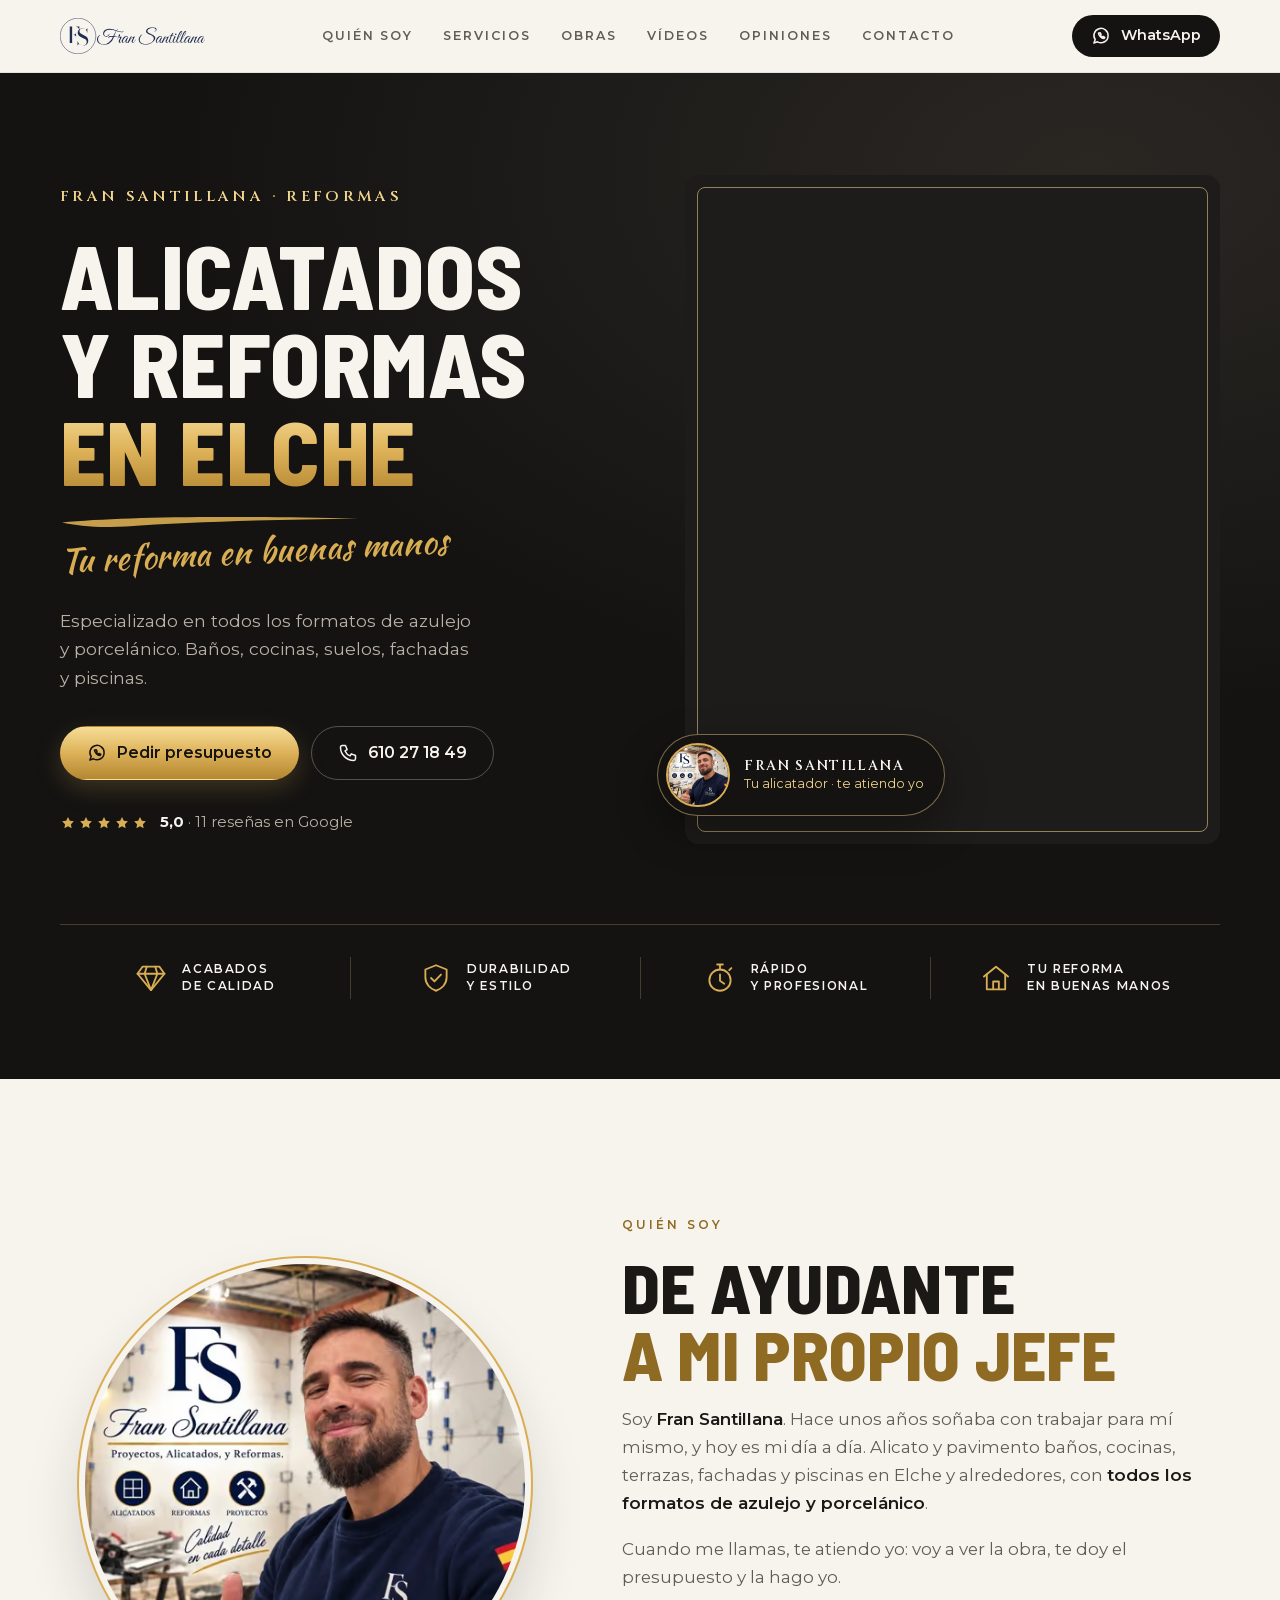
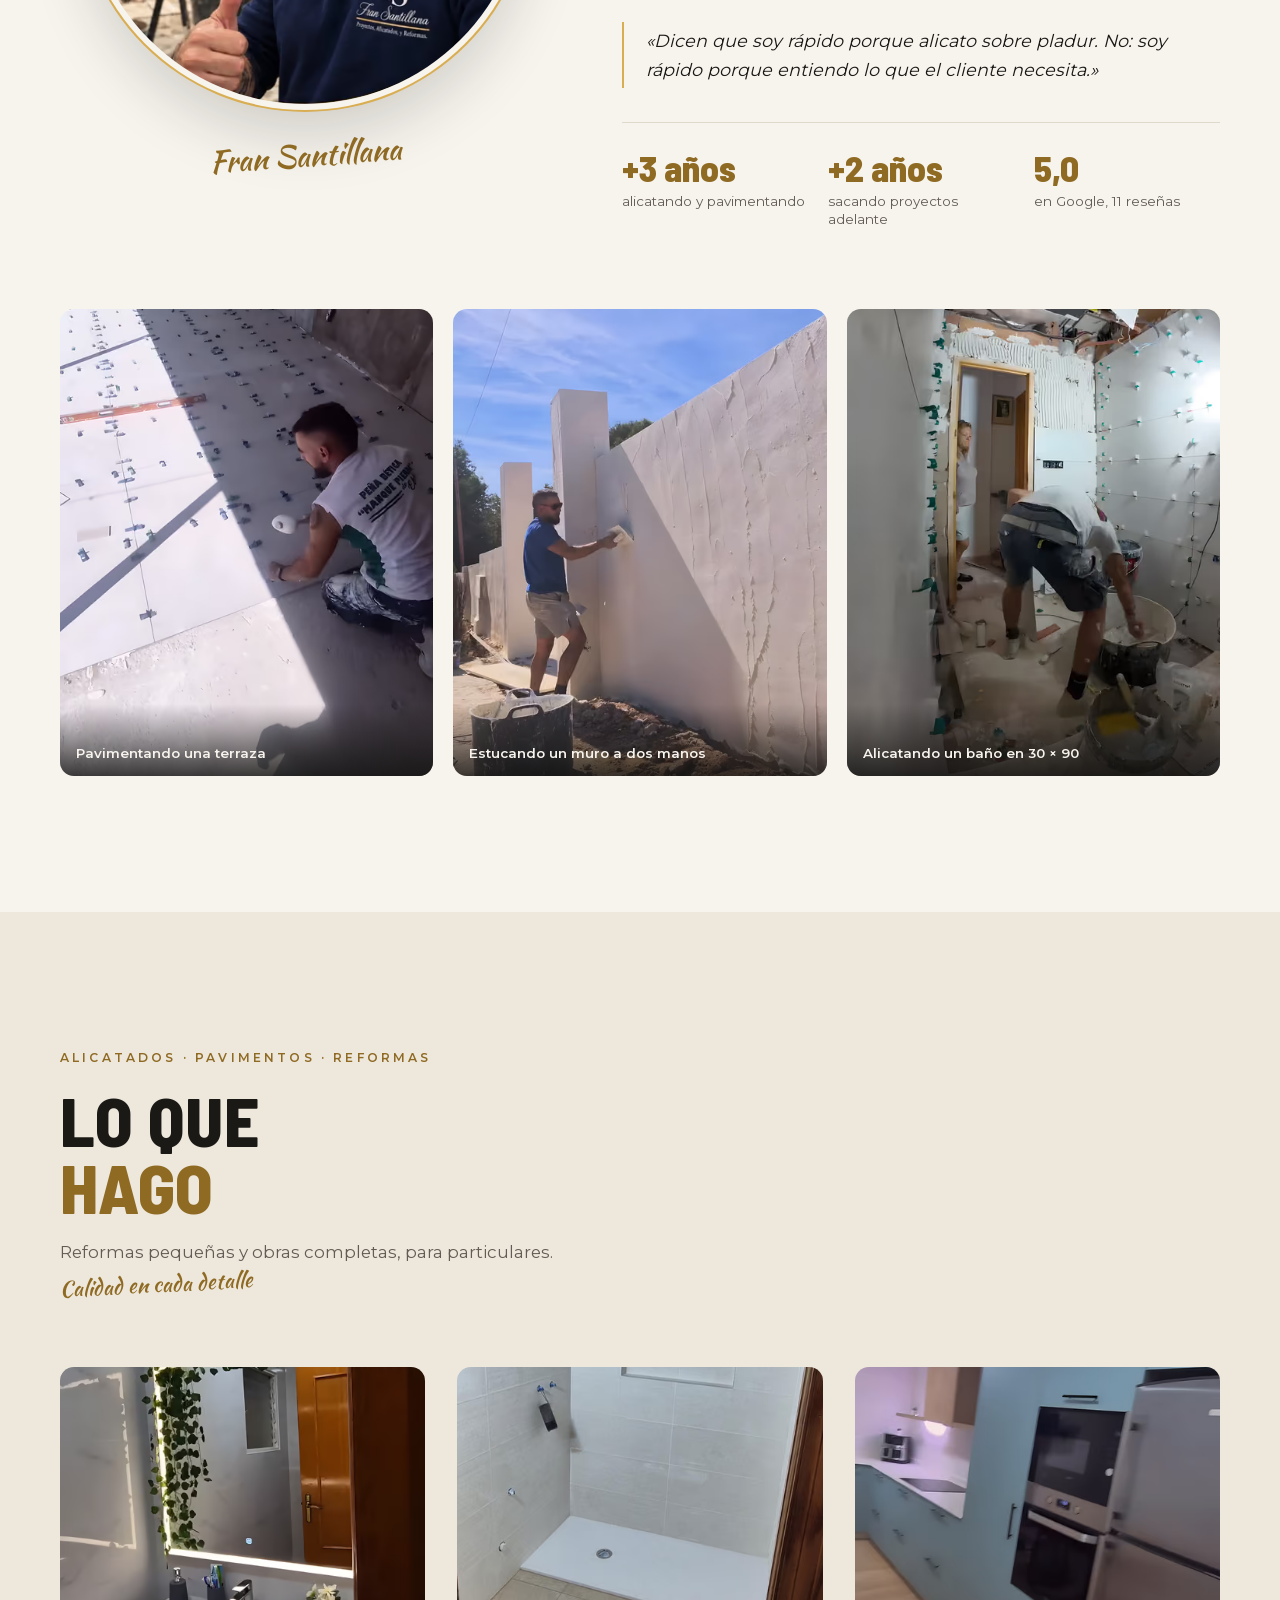
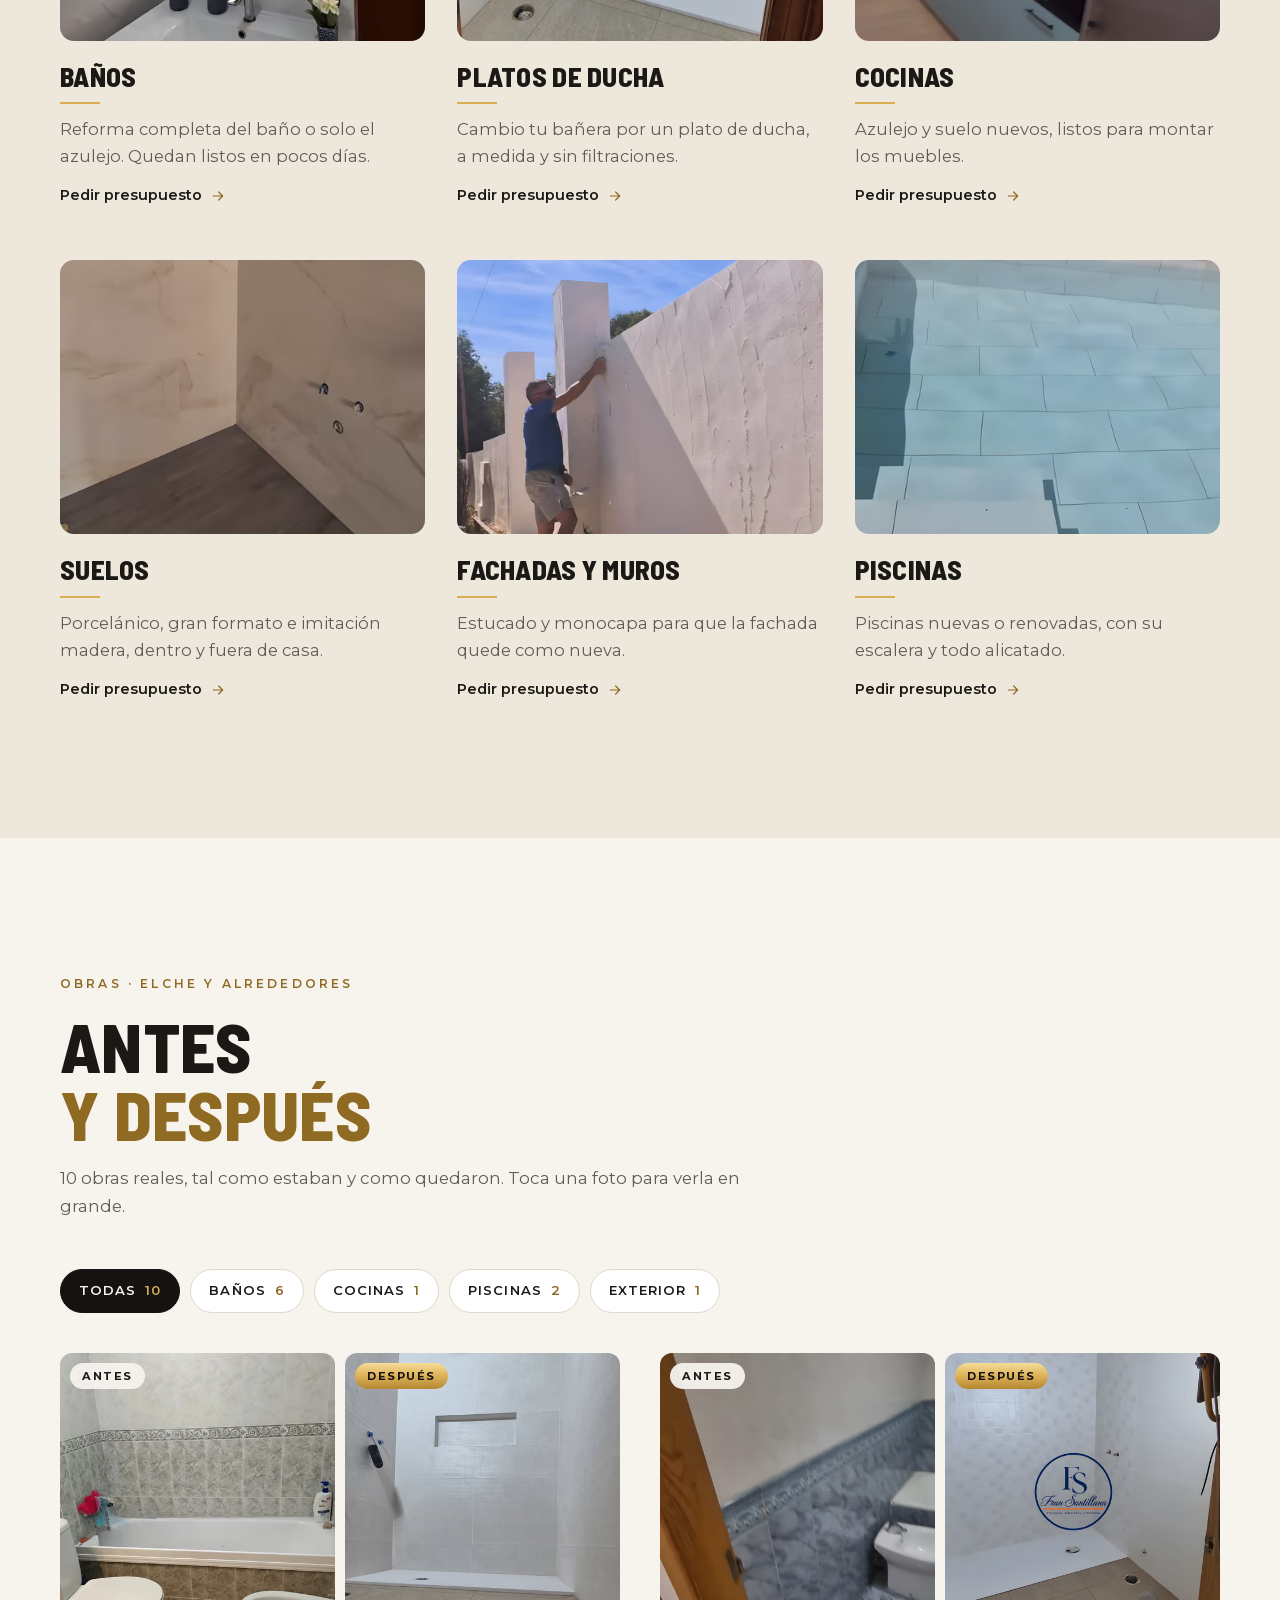
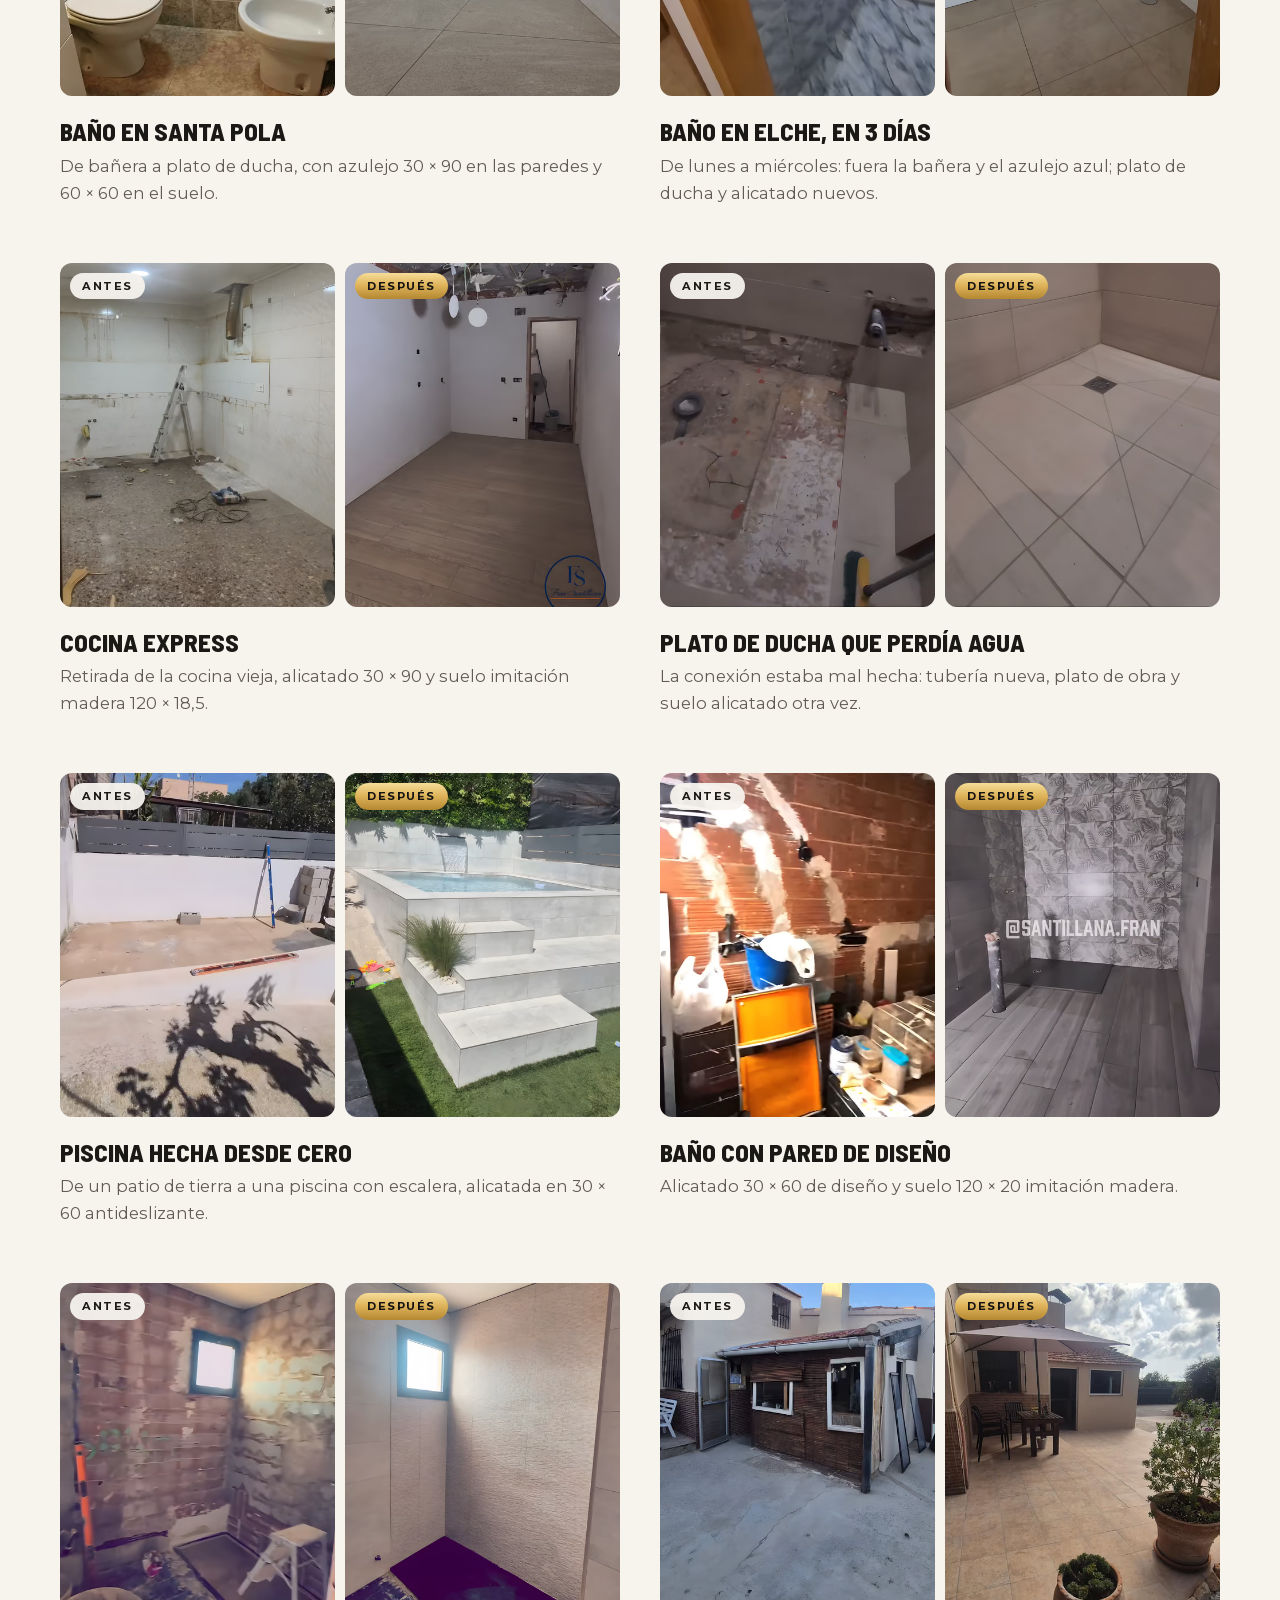
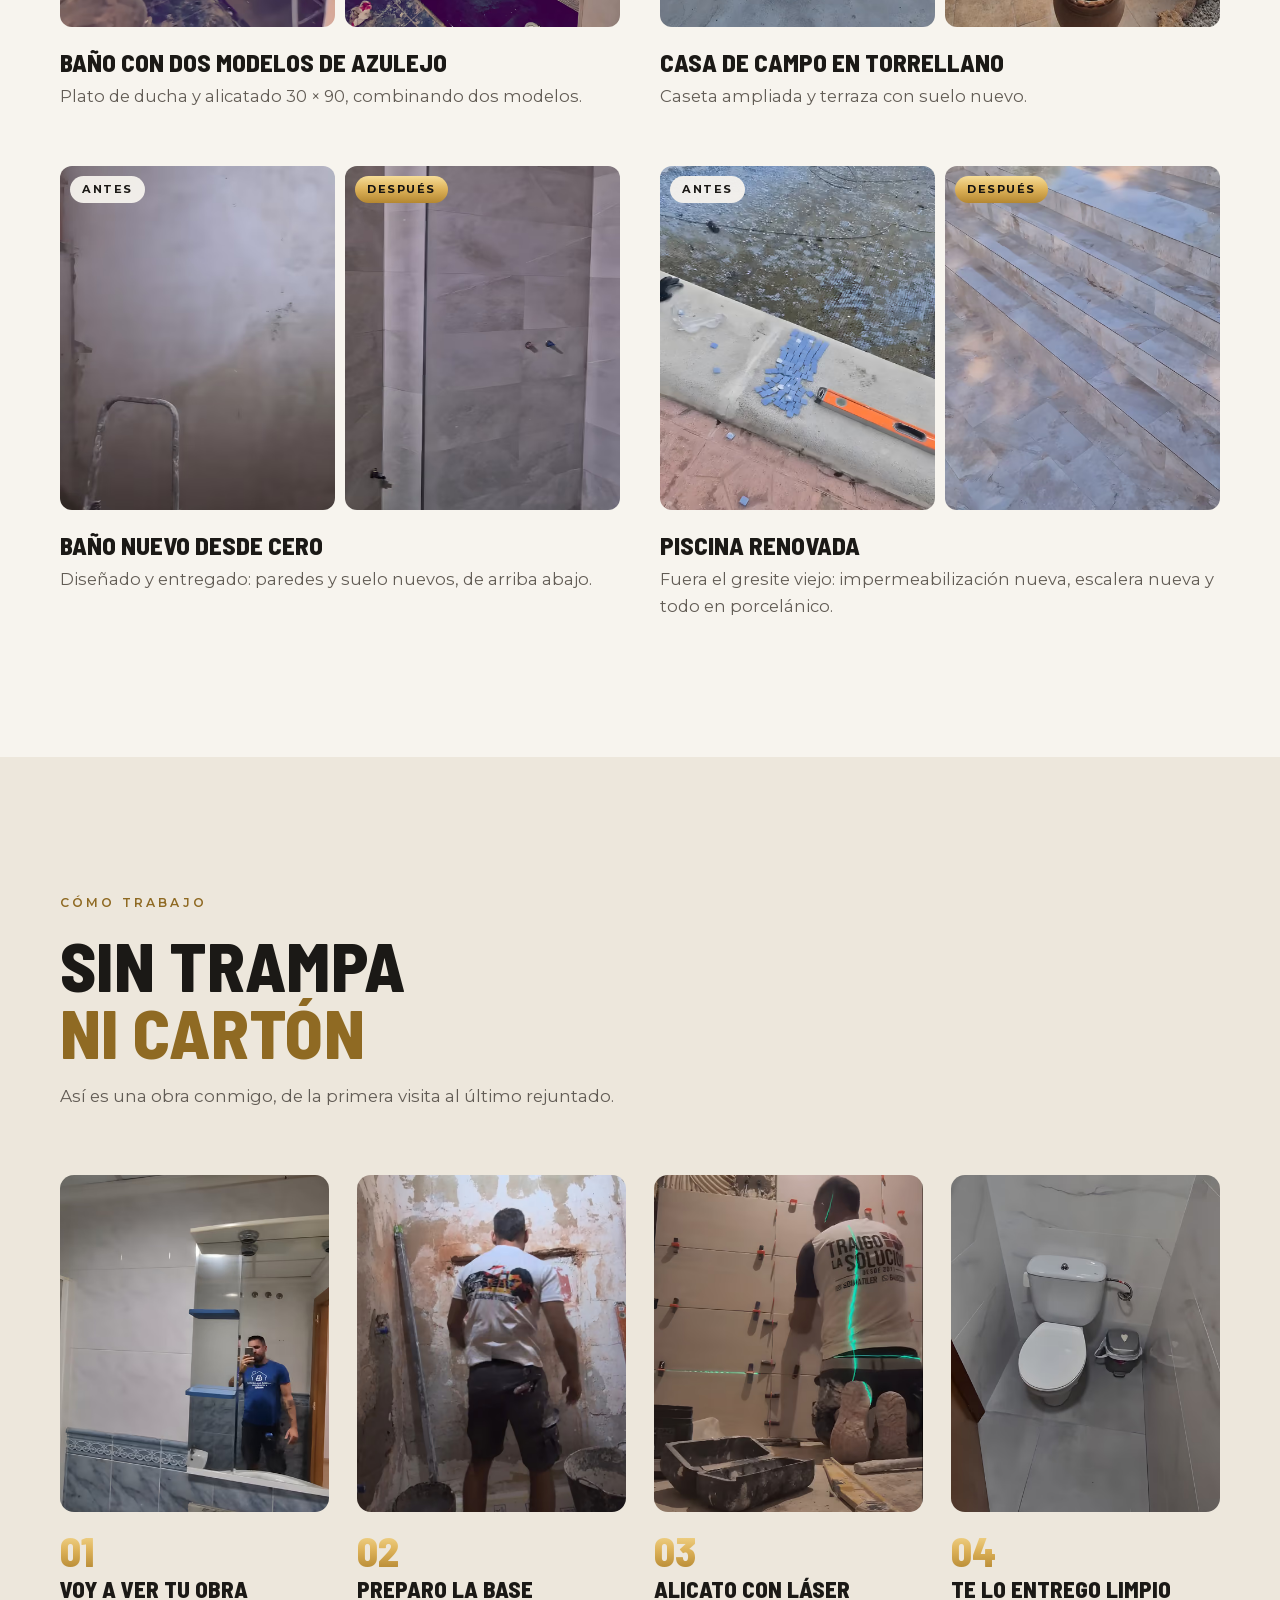
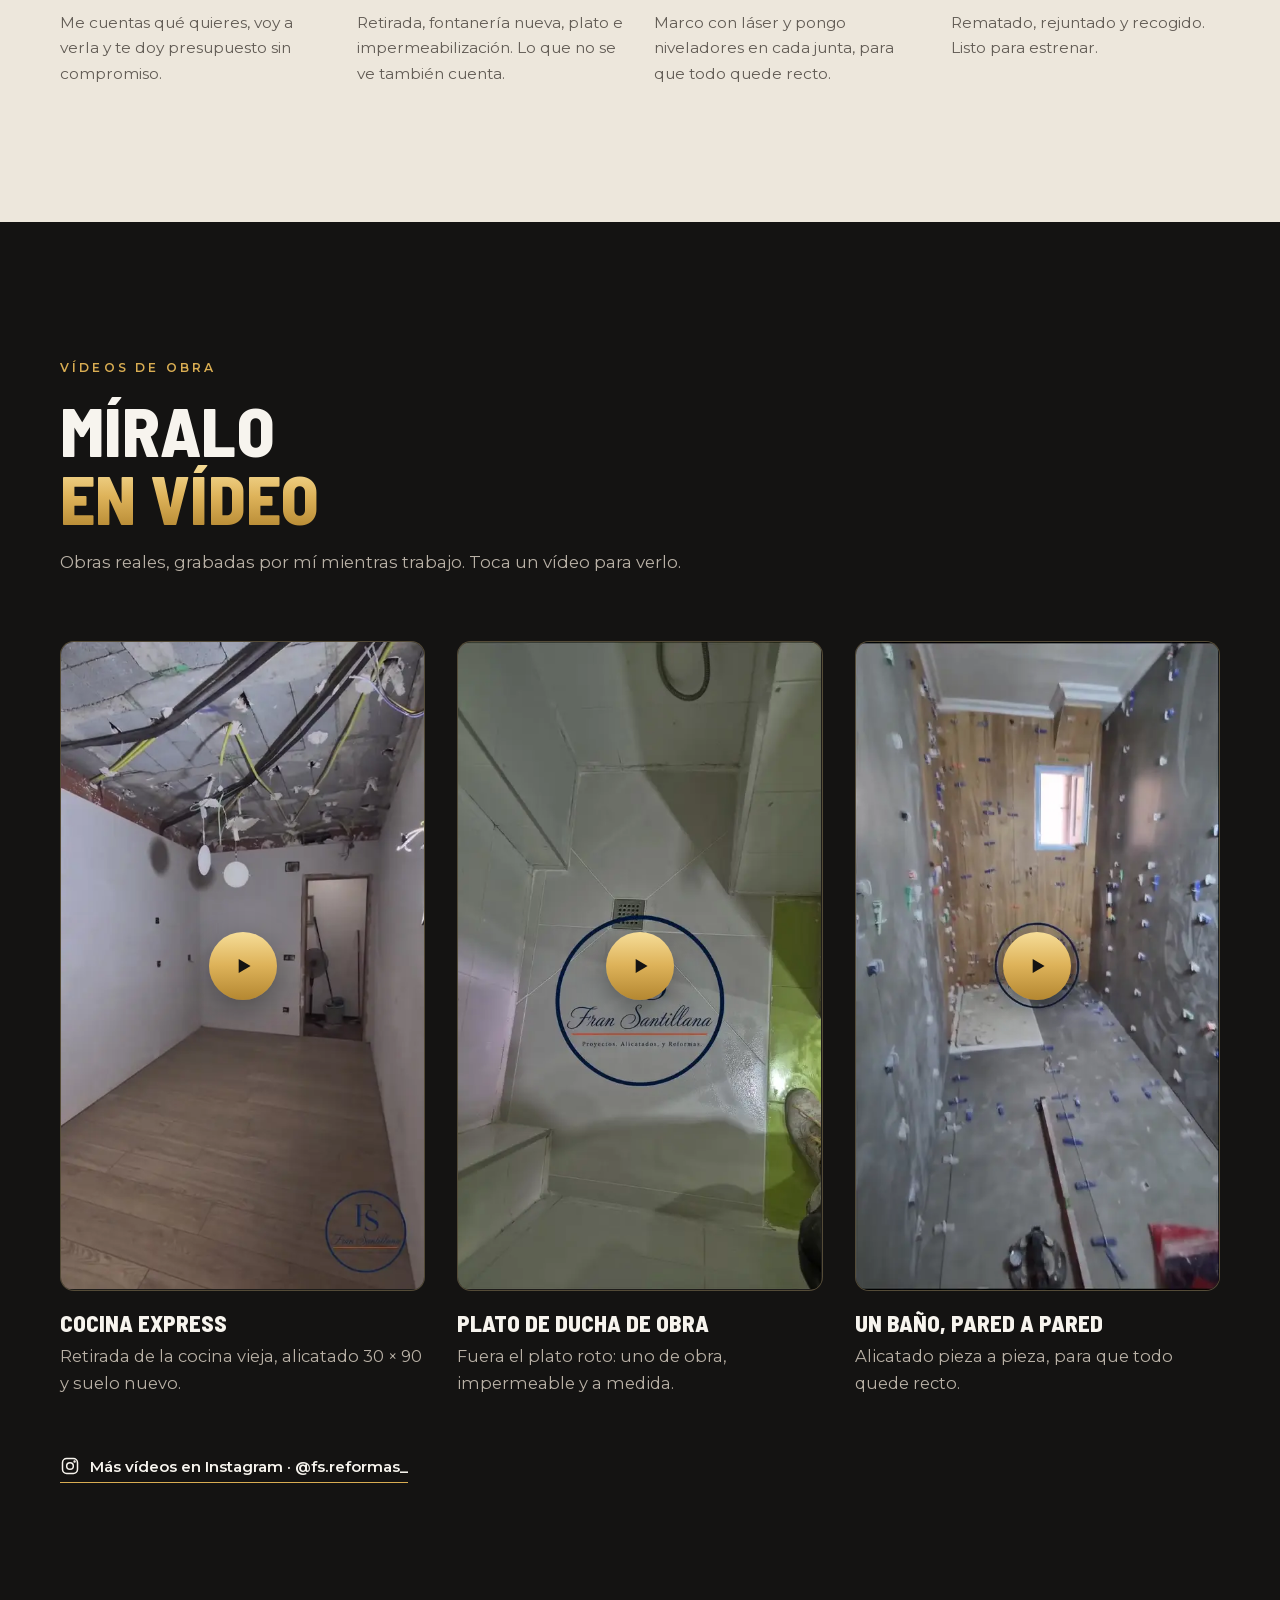
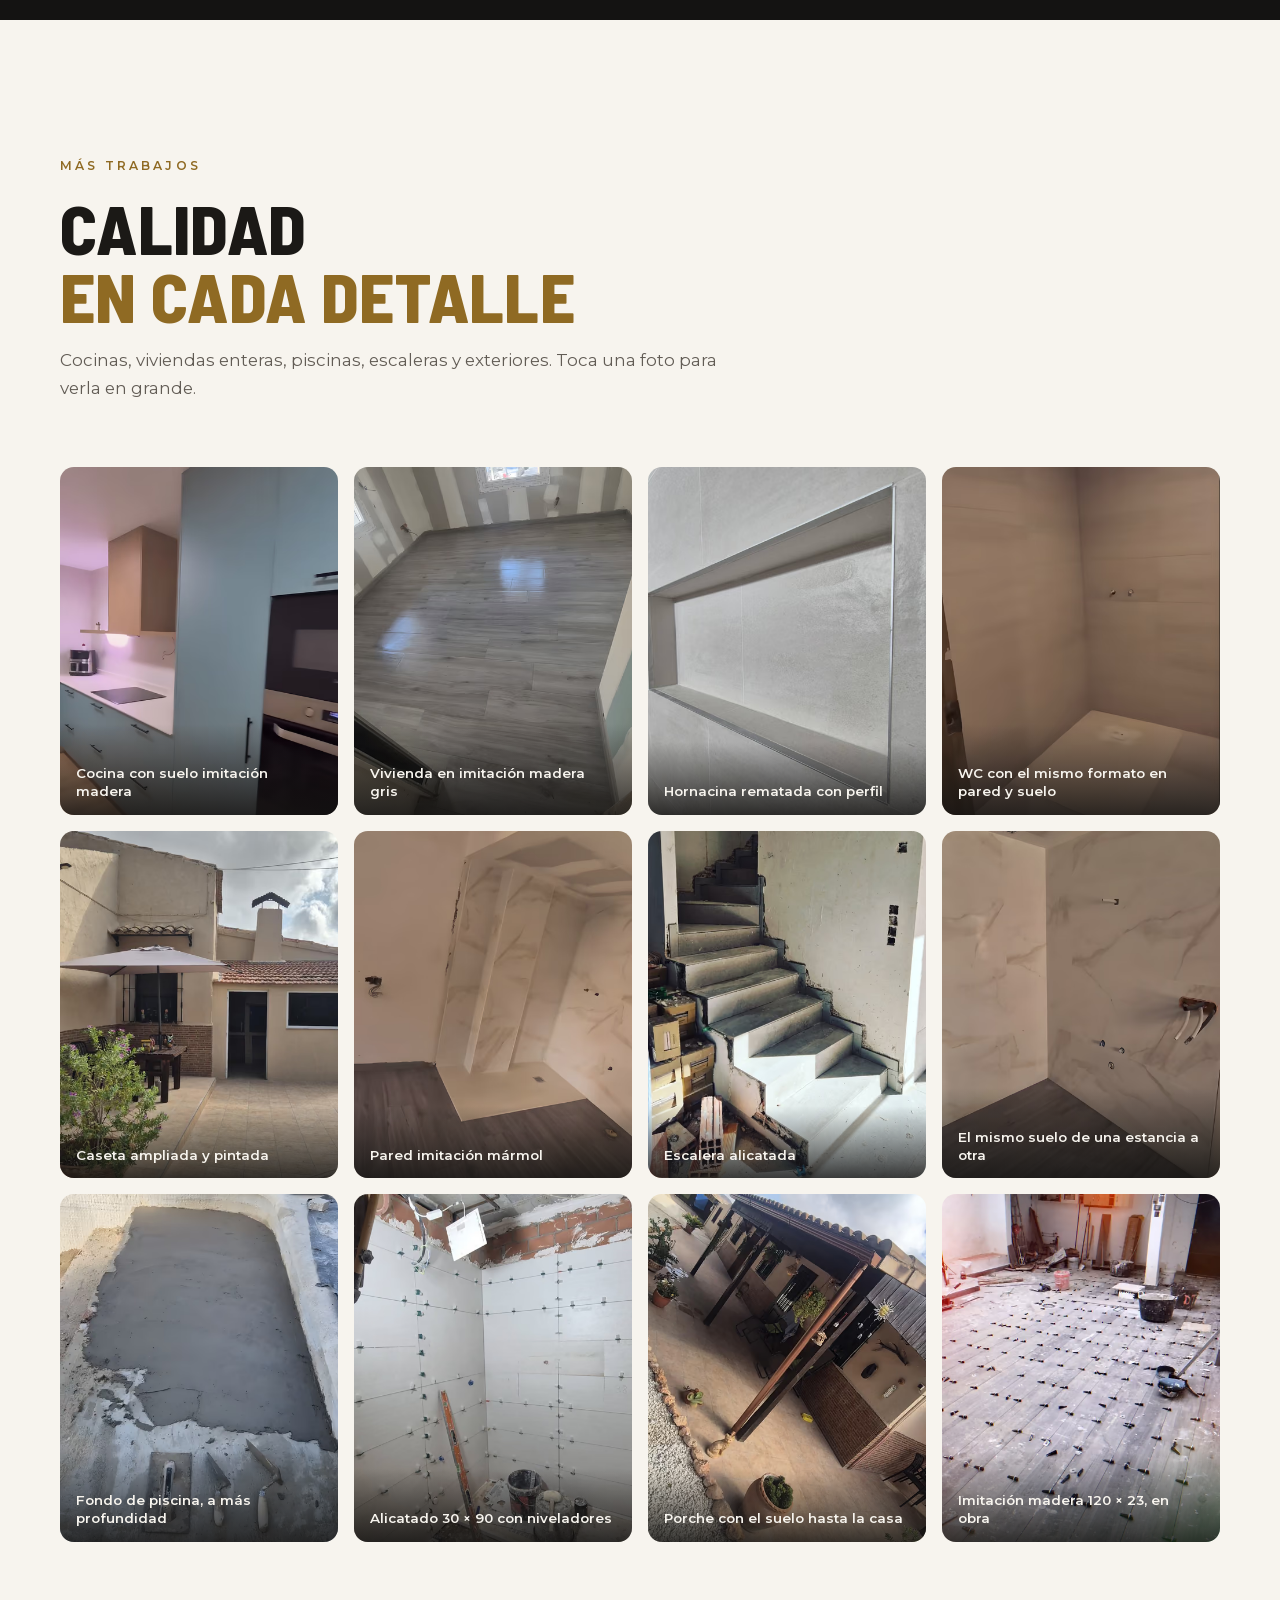
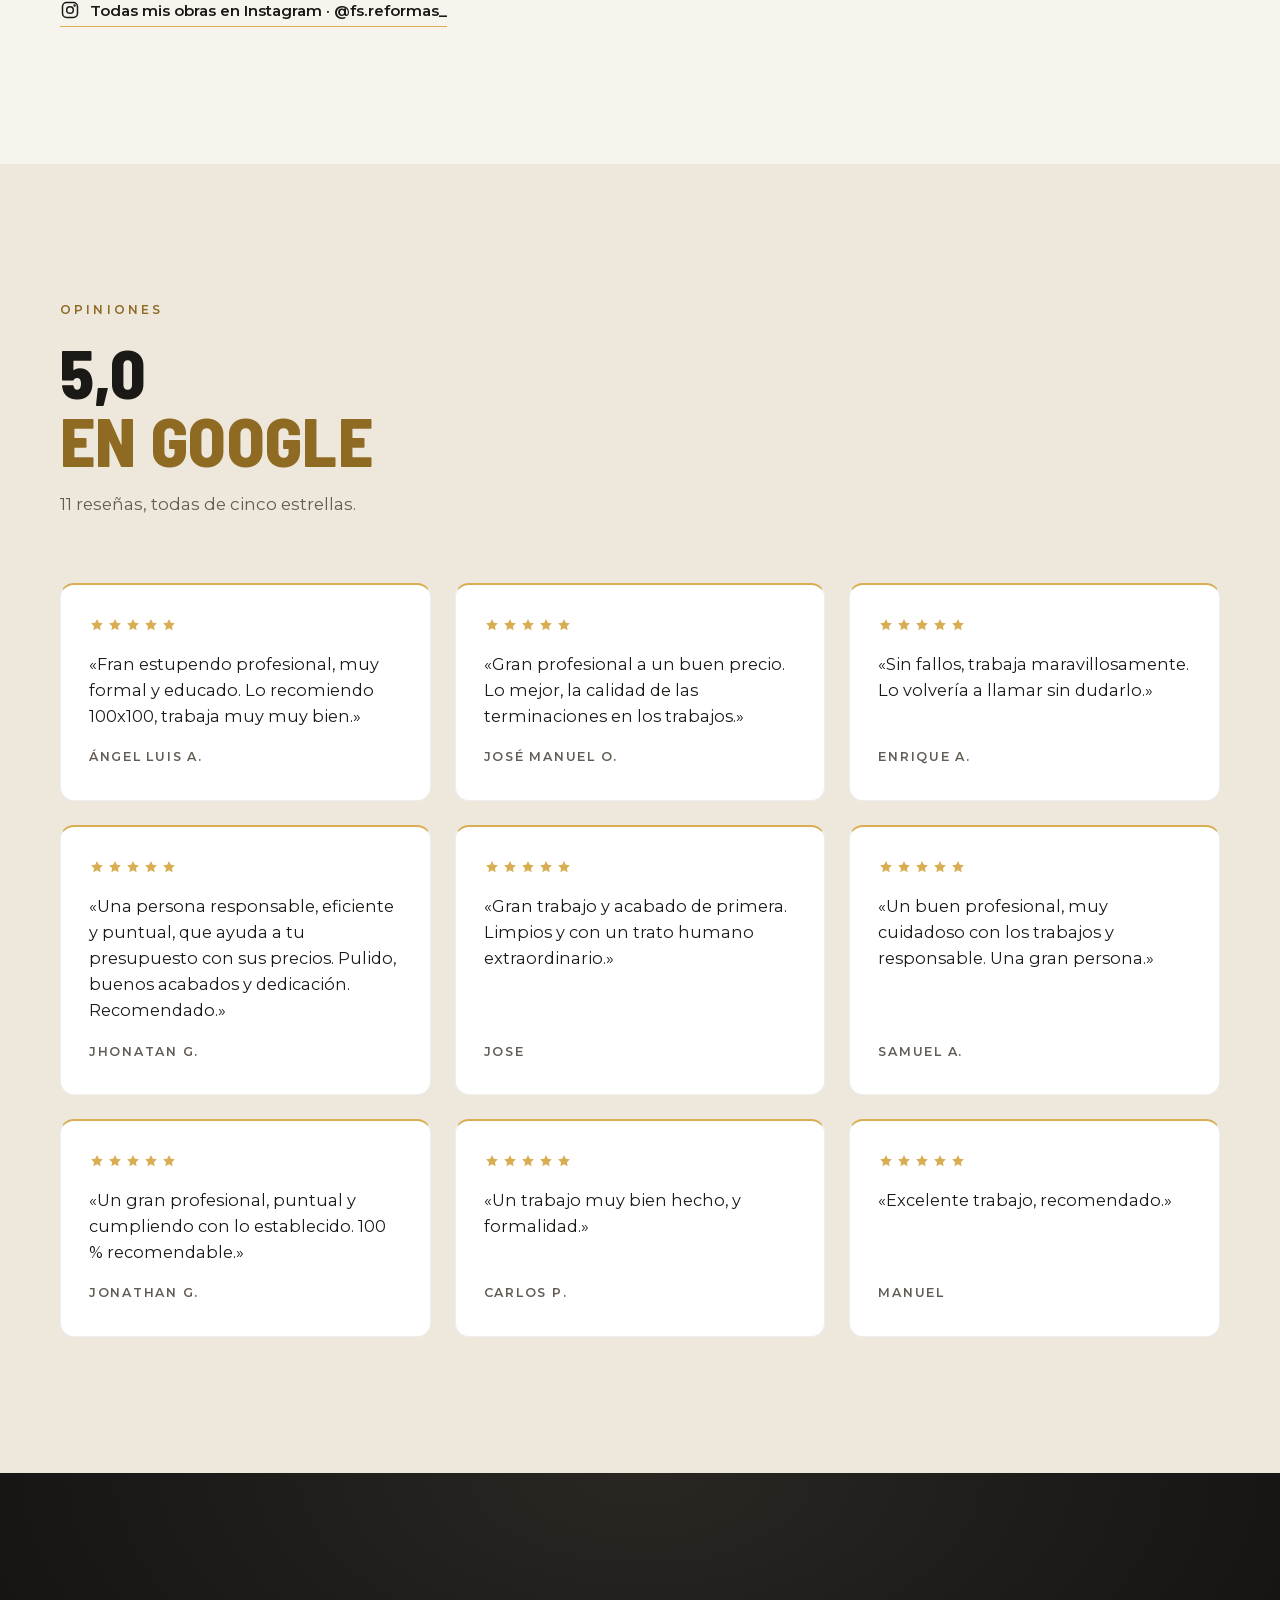
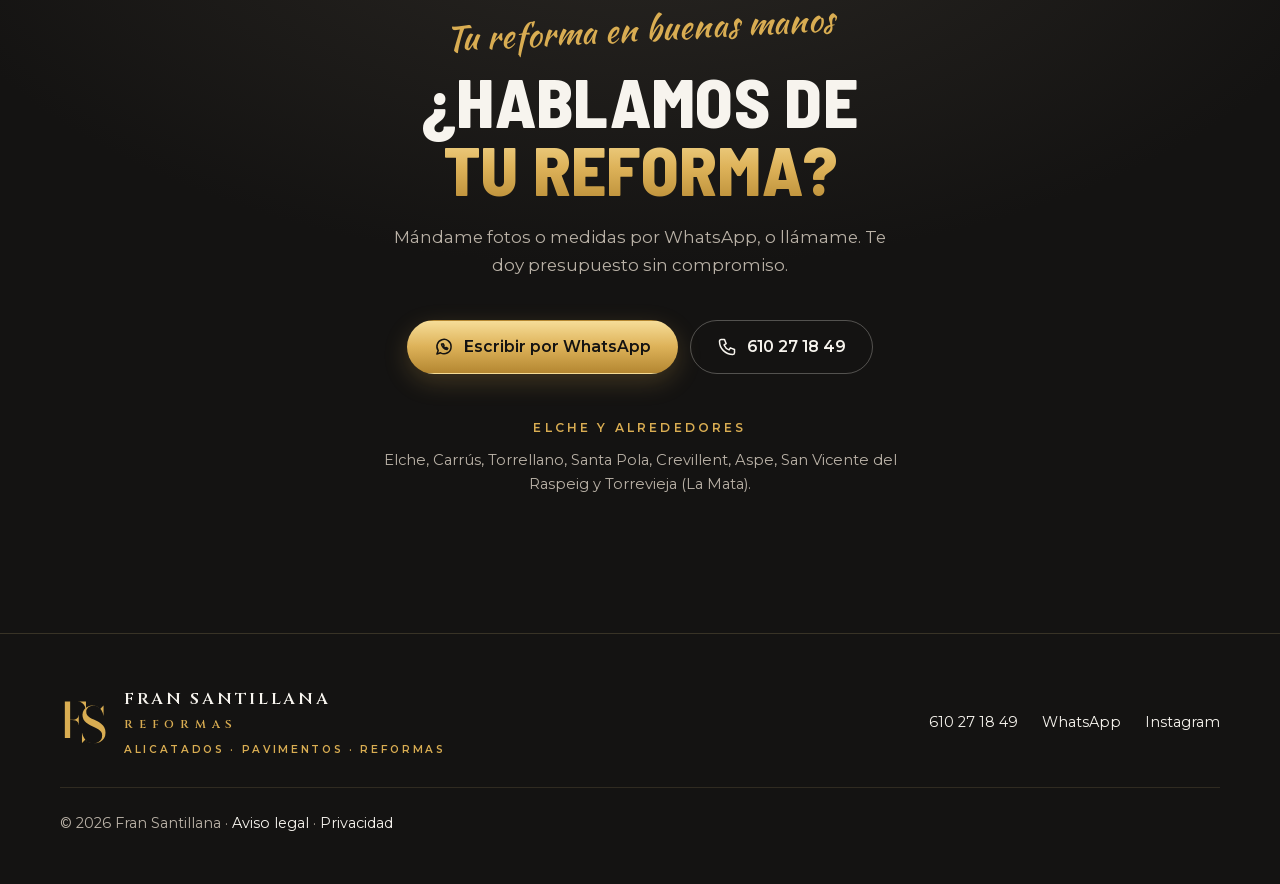
<file: index.html>
<!doctype html>
<html lang="es">
<head>
<meta charset="utf-8">
<meta name="viewport" content="width=device-width, initial-scale=1, viewport-fit=cover">
<title>Fran Santillana · Alicatados y reformas en Elche</title>
<meta name="description" content="Alicatados y reformas en Elche y alrededores: baños, platos de ducha, cocinas, suelos, fachadas y piscinas. Tu reforma en buenas manos. 5,0 en Google.">
<link rel="canonical" href="https://nocodya-hue.github.io/fran-santillana/">
<meta name="theme-color" content="#141312">
<meta property="og:type" content="website"><meta property="og:locale" content="es_ES">
<meta property="og:title" content="Fran Santillana · Alicatados y reformas en Elche"><meta property="og:description" content="Alicatados y reformas en Elche y alrededores: baños, platos de ducha, cocinas, suelos, fachadas y piscinas. Tu reforma en buenas manos. 5,0 en Google.">
<meta property="og:url" content="https://nocodya-hue.github.io/fran-santillana/"><meta property="og:image" content="https://nocodya-hue.github.io/fran-santillana/img/compartir.jpg">
<meta name="twitter:card" content="summary_large_image">
<link rel="icon" href="favicon.svg" type="image/svg+xml">
<link rel="preload" href="fonts/barlow.woff2" as="font" type="font/woff2" crossorigin>
<link rel="preload" href="fonts/montserrat.woff2" as="font" type="font/woff2" crossorigin>
<link rel="preload" as="image" type="image/avif" imagesrcset="img/portada-520.avif 520w, img/portada-820.avif 820w, img/portada-1000.avif 990w" imagesizes="(max-width: 600px) and (min-resolution: 2.5dppx) 400px, (max-width: 860px) calc(100vw - 48px), 44vw" fetchpriority="high">
<link rel="stylesheet" href="main.css?v=7">
<script type="application/ld+json">{"@context":"https://schema.org","@type":"HomeAndConstructionBusiness","name":"Fran Santillana Reformas","description":"Alicatados y reformas en Elche y alrededores: baños, platos de ducha, cocinas, suelos, fachadas y piscinas. Especializado en todos los formatos de azulejo y porcelánico.","url":"https://nocodya-hue.github.io/fran-santillana/","telephone":"+34610271849","image":"https://nocodya-hue.github.io/fran-santillana/img/compartir.jpg","sameAs":["https://www.instagram.com/fs.reformas_/"],"address":{"@type":"PostalAddress","addressLocality":"Elche","addressRegion":"Alicante","addressCountry":"ES"},"areaServed":[{"@type":"Place","name":"Elche"},{"@type":"Place","name":"Carrús"},{"@type":"Place","name":"Torrellano"},{"@type":"Place","name":"Santa Pola"},{"@type":"Place","name":"Crevillent"},{"@type":"Place","name":"Aspe"},{"@type":"Place","name":"San Vicente del Raspeig"},{"@type":"Place","name":"Torrevieja, La Mata"}]}</script>
</head>
<body>
<a class="saltar" href="#contenido">Saltar al contenido</a>
<header class="cab">
  <div class="in cab__in">
    <a class="logo" href="#inicio" aria-label="Fran Santillana · inicio"><svg class="logo__svg" aria-hidden="true" focusable="false" xmlns="http://www.w3.org/2000/svg" viewBox="0 0 13102 3252"><circle cx="1626" cy="1626" r="1608" fill="none" stroke="currentColor" stroke-width="44"/><g transform="translate(664.5 1266.1)"><path fill="currentColor" d="M784 473Q780 406 749 357Q717 308 658 282Q599 256 515 256H384V252H514Q599 252 658 228Q717 205 749 158Q780 112 784 45H788V473ZM1084 -500V-90H1080Q1077 -197 1039 -290Q1001 -382 925 -439Q849 -496 733 -496H433V996H633V1000H36V996H215V-496H36V-500Z M1418 1220Q1288 1220 1198 1179Q1109 1138 1050 1068L923 1210H919V787H923Q943 876 980 953Q1016 1031 1074 1090Q1132 1148 1213 1181Q1294 1214 1404 1214Q1508 1214 1585 1176Q1663 1138 1706 1064Q1749 991 1749 887Q1749 800 1705 741Q1661 681 1589 637Q1517 593 1431 555Q1344 516 1258 475Q1171 433 1099 376Q1027 320 983 240Q939 161 939 47Q939 -67 998 -152Q1056 -236 1152 -283Q1248 -330 1360 -330Q1459 -330 1540 -299Q1620 -267 1678 -202L1803 -330H1807V89H1803Q1778 -50 1720 -142Q1661 -233 1574 -278Q1487 -322 1378 -322Q1239 -322 1167 -251Q1095 -180 1095 -64Q1095 13 1138 68Q1181 122 1251 164Q1321 206 1406 244Q1491 282 1576 327Q1660 371 1731 432Q1801 492 1844 577Q1887 662 1887 783Q1887 916 1829 1014Q1771 1112 1665 1166Q1559 1220 1418 1220Z"/></g><g transform="translate(3297.7 2239.6) scale(1.7114)"><path fill="currentColor" d="M388 101Q278 101 196 67Q115 33 70 -26Q26 -86 26 -162Q26 -224 48 -275Q70 -326 106 -360Q143 -394 187 -405Q194 -406 194 -400Q194 -395 189 -392Q137 -361 110 -303Q82 -245 82 -174Q82 -97 122 -42Q162 14 232 44Q301 73 388 73Q463 73 530 46Q598 20 655 -26Q712 -72 758 -130Q803 -189 834 -253Q841 -268 848 -282Q855 -296 862 -310Q838 -311 818 -312Q799 -313 792 -313Q765 -313 734 -310Q704 -306 678 -296Q651 -286 634 -265Q627 -258 626 -254Q624 -250 621 -250Q617 -250 614 -256Q611 -263 615 -271Q638 -322 680 -340Q722 -359 774 -359Q785 -359 816 -356Q846 -352 880 -348Q924 -437 960 -509Q997 -581 1029 -629Q957 -653 876 -672Q795 -690 702 -690Q633 -690 577 -671Q521 -652 482 -620Q442 -588 421 -549Q400 -510 400 -471Q400 -427 417 -401Q434 -375 462 -364Q489 -352 518 -352Q561 -352 592 -373Q622 -394 640 -420Q658 -447 662 -464Q666 -480 674 -480Q686 -480 684 -466Q678 -422 653 -390Q628 -358 592 -342Q556 -325 516 -325Q475 -325 437 -345Q399 -365 375 -403Q351 -441 351 -495Q351 -539 370 -582Q390 -626 430 -662Q469 -699 530 -721Q591 -743 674 -743Q733 -743 795 -730Q857 -716 920 -696Q984 -675 1046 -653Q1067 -680 1086 -694Q1105 -709 1124 -709Q1132 -709 1135 -706Q1138 -702 1138 -699Q1138 -695 1135 -690Q1132 -685 1124 -685Q1091 -685 1062 -648Q1134 -624 1200 -606Q1267 -587 1324 -587Q1368 -587 1382 -596Q1396 -606 1396 -623Q1396 -634 1403 -634Q1408 -634 1412 -628Q1417 -621 1417 -612Q1417 -588 1390 -573Q1364 -558 1317 -558Q1255 -558 1188 -578Q1121 -599 1046 -624Q1019 -579 993 -506Q967 -434 932 -343Q975 -339 1023 -336Q1071 -334 1101 -334Q1111 -334 1111 -328Q1111 -320 1088 -314Q1073 -310 1038 -308Q1002 -306 964 -306Q956 -306 944 -306Q932 -307 918 -307Q909 -284 900 -260Q890 -237 879 -212Q837 -113 776 -52Q716 10 648 44Q579 77 512 89Q444 101 388 101ZM1113 -196Q1121 -213 1134 -250Q1147 -288 1161 -334Q1175 -380 1182 -421Q1185 -437 1193 -444Q1201 -452 1210 -452Q1223 -452 1234 -440Q1245 -427 1245 -404Q1245 -376 1228 -356Q1212 -336 1188 -318Q1198 -317 1209 -316Q1220 -316 1233 -316Q1280 -316 1326 -322Q1328 -316 1328 -313Q1328 -300 1320 -280Q1313 -260 1305 -244Q1301 -235 1289 -212Q1277 -188 1263 -158Q1249 -129 1240 -100Q1230 -72 1230 -52Q1230 -26 1250 -26Q1269 -26 1303 -70Q1337 -115 1371 -193Q1383 -193 1383 -184Q1372 -157 1356 -125Q1339 -93 1319 -64Q1299 -36 1276 -18Q1253 1 1228 1Q1209 1 1190 -14Q1171 -30 1171 -65Q1171 -96 1183 -126Q1195 -155 1210 -181Q1225 -207 1237 -227Q1249 -247 1249 -259Q1249 -277 1226 -285Q1204 -293 1168 -294Q1150 -248 1141 -226Q1132 -204 1124 -184Q1108 -184 1113 -196ZM1588 3Q1565 3 1548 -10Q1530 -23 1530 -63Q1530 -80 1532 -95Q1535 -110 1539 -127Q1530 -112 1514 -90Q1498 -68 1478 -47Q1459 -26 1438 -12Q1418 2 1400 2Q1374 2 1358 -22Q1342 -45 1342 -83Q1342 -124 1361 -171Q1380 -218 1413 -261Q1446 -304 1489 -331Q1532 -358 1579 -358Q1602 -358 1623 -350Q1644 -343 1660 -326Q1667 -319 1667 -310Q1667 -304 1662 -300Q1657 -296 1649 -298Q1638 -333 1602 -333Q1585 -333 1563 -322Q1536 -308 1506 -278Q1475 -247 1448 -208Q1422 -170 1405 -131Q1388 -92 1388 -60Q1388 -27 1413 -27Q1435 -27 1458 -48Q1482 -69 1504 -100Q1525 -132 1543 -163Q1561 -194 1571 -213Q1586 -240 1599 -258Q1612 -276 1636 -276Q1647 -276 1658 -273Q1669 -270 1681 -272Q1651 -242 1628 -201Q1606 -160 1594 -120Q1582 -81 1582 -54Q1582 -24 1602 -24Q1618 -24 1636 -42Q1655 -60 1672 -88Q1690 -115 1705 -144Q1720 -172 1729 -193Q1734 -193 1738 -192Q1741 -191 1741 -184Q1740 -180 1738 -176Q1735 -171 1730 -160Q1722 -144 1708 -117Q1694 -90 1675 -62Q1656 -35 1634 -16Q1612 3 1588 3ZM1633 8Q1669 -65 1702 -136Q1735 -208 1770 -273Q1790 -309 1804 -324Q1818 -338 1841 -338Q1849 -338 1858 -336Q1867 -333 1876 -333Q1882 -333 1885 -334Q1871 -326 1848 -294Q1826 -263 1803 -222Q1780 -181 1762 -145Q1781 -168 1802 -191Q1823 -214 1848 -235Q1872 -256 1906 -278Q1939 -301 1971 -316Q2003 -331 2022 -331Q2029 -331 2032 -330Q2032 -330 2021 -310Q2010 -291 1994 -260Q1977 -228 1960 -192Q1943 -157 1930 -124Q1916 -92 1912 -70Q1909 -57 1909 -46Q1909 -30 1915 -25Q1921 -20 1928 -20Q1947 -20 1967 -37Q1987 -54 2006 -80Q2024 -107 2040 -137Q2056 -167 2067 -193Q2079 -193 2079 -184Q2068 -157 2052 -124Q2035 -92 2014 -63Q1994 -34 1969 -15Q1944 4 1915 4Q1895 4 1874 -10Q1852 -24 1852 -62Q1852 -73 1854 -86Q1856 -98 1861 -113Q1869 -133 1880 -156Q1891 -179 1916 -219Q1923 -230 1924 -236Q1926 -242 1926 -246Q1926 -258 1915 -258Q1906 -258 1888 -248Q1871 -238 1845 -213Q1820 -189 1786 -145Q1751 -101 1706 -15Q1699 -2 1690 -1Q1682 0 1667 1Q1657 2 1648 2Q1639 3 1633 8ZM2592 92Q2494 92 2412 63Q2331 34 2281 -22Q2231 -79 2226 -162Q2224 -196 2237 -237Q2250 -278 2274 -318Q2297 -359 2330 -392Q2362 -424 2399 -441Q2402 -443 2408 -444Q2415 -445 2418 -445Q2424 -445 2424 -442Q2424 -437 2409 -426Q2367 -393 2340 -350Q2312 -307 2298 -258Q2284 -209 2284 -159Q2284 -100 2310 -58Q2335 -15 2378 12Q2421 40 2476 53Q2531 66 2591 66Q2658 66 2724 51Q2789 36 2843 8Q2926 -36 2974 -101Q3023 -166 3023 -230Q3023 -264 3008 -295Q2994 -326 2962 -351Q2938 -370 2904 -387Q2869 -404 2830 -420Q2792 -436 2755 -452Q2718 -469 2690 -488Q2650 -515 2632 -546Q2613 -577 2613 -608Q2613 -645 2634 -680Q2656 -715 2694 -744Q2731 -772 2778 -788Q2819 -802 2868 -810Q2916 -818 2963 -818Q3002 -818 3038 -812Q3073 -807 3100 -793Q3134 -777 3152 -750Q3170 -724 3170 -695Q3170 -655 3134 -625Q3121 -615 3105 -606Q3089 -598 3067 -592Q3063 -591 3058 -591Q3046 -591 3046 -598Q3046 -602 3052 -606Q3059 -611 3072 -612Q3102 -616 3118 -635Q3133 -654 3133 -679Q3133 -705 3116 -730Q3098 -756 3062 -774Q3026 -791 2970 -791Q2938 -791 2900 -784Q2861 -777 2816 -761Q2761 -742 2724 -705Q2688 -668 2688 -626Q2688 -600 2706 -574Q2723 -547 2762 -523Q2795 -503 2837 -484Q2879 -464 2922 -444Q2965 -425 3000 -403Q3055 -369 3079 -330Q3103 -291 3103 -250Q3103 -202 3074 -154Q3046 -105 3000 -62Q2954 -20 2899 13Q2835 51 2754 72Q2674 92 2592 92ZM3381 3Q3358 3 3340 -10Q3323 -23 3323 -63Q3323 -80 3326 -95Q3328 -110 3332 -127Q3323 -112 3307 -90Q3291 -68 3272 -47Q3252 -26 3232 -12Q3211 2 3193 2Q3167 2 3151 -22Q3135 -45 3135 -83Q3135 -124 3154 -171Q3173 -218 3206 -261Q3239 -304 3282 -331Q3325 -358 3372 -358Q3395 -358 3416 -350Q3437 -343 3453 -326Q3460 -319 3460 -310Q3460 -304 3455 -300Q3450 -296 3442 -298Q3431 -333 3395 -333Q3378 -333 3356 -322Q3329 -308 3298 -278Q3268 -247 3242 -208Q3215 -170 3198 -131Q3181 -92 3181 -60Q3181 -27 3206 -27Q3228 -27 3252 -48Q3275 -69 3296 -100Q3318 -132 3336 -163Q3354 -194 3364 -213Q3379 -240 3392 -258Q3405 -276 3429 -276Q3440 -276 3451 -273Q3462 -270 3474 -272Q3444 -242 3422 -201Q3399 -160 3387 -120Q3375 -81 3375 -54Q3375 -24 3395 -24Q3411 -24 3430 -42Q3448 -60 3466 -88Q3483 -115 3498 -144Q3513 -172 3522 -193Q3527 -193 3530 -192Q3534 -191 3534 -184Q3533 -180 3530 -176Q3528 -171 3523 -160Q3515 -144 3501 -117Q3487 -90 3468 -62Q3449 -35 3427 -16Q3405 3 3381 3ZM3426 8Q3462 -65 3495 -136Q3528 -208 3563 -273Q3583 -309 3597 -324Q3611 -338 3634 -338Q3642 -338 3651 -336Q3660 -333 3669 -333Q3675 -333 3678 -334Q3664 -326 3642 -294Q3619 -263 3596 -222Q3573 -181 3555 -145Q3574 -168 3595 -191Q3616 -214 3641 -235Q3665 -256 3698 -278Q3732 -301 3764 -316Q3796 -331 3815 -331Q3822 -331 3825 -330Q3825 -330 3814 -310Q3803 -291 3786 -260Q3770 -228 3753 -192Q3736 -157 3722 -124Q3709 -92 3705 -70Q3702 -57 3702 -46Q3702 -30 3708 -25Q3714 -20 3721 -20Q3740 -20 3760 -37Q3780 -54 3798 -80Q3817 -107 3833 -137Q3849 -167 3860 -193Q3872 -193 3872 -184Q3861 -157 3844 -124Q3828 -92 3808 -63Q3787 -34 3762 -15Q3737 4 3708 4Q3688 4 3666 -10Q3645 -24 3645 -62Q3645 -73 3647 -86Q3649 -98 3654 -113Q3662 -133 3673 -156Q3684 -179 3709 -219Q3716 -230 3718 -236Q3719 -242 3719 -246Q3719 -258 3708 -258Q3699 -258 3682 -248Q3664 -238 3638 -213Q3613 -189 3578 -145Q3544 -101 3499 -15Q3492 -2 3484 -1Q3475 0 3460 1Q3450 2 3441 2Q3432 3 3426 8ZM4067 -528Q4054 -509 4038 -480Q4022 -451 4008 -424Q3995 -397 3988 -383H4080Q4080 -379 4076 -370Q4073 -361 4063 -357H3976Q3964 -330 3948 -292Q3933 -254 3918 -213Q3904 -172 3894 -136Q3885 -101 3885 -79Q3885 -49 3893 -34Q3901 -20 3922 -20Q3949 -20 3974 -46Q3999 -73 4022 -113Q4044 -153 4061 -193Q4073 -193 4073 -184Q4062 -157 4046 -125Q4030 -93 4010 -64Q3989 -34 3964 -16Q3938 3 3907 3Q3865 3 3850 -20Q3835 -44 3835 -81Q3835 -108 3845 -146Q3855 -185 3870 -226Q3884 -267 3898 -302Q3912 -338 3920 -357H3856Q3856 -365 3863 -374Q3870 -383 3878 -383H3931Q3939 -399 3950 -423Q3960 -447 3978 -476Q3993 -500 4016 -514Q4040 -528 4067 -528ZM4089 0Q4052 0 4037 -22Q4022 -43 4022 -71Q4022 -86 4026 -102Q4029 -117 4034 -130L4101 -301Q4104 -309 4104 -315Q4104 -325 4099 -332Q4094 -340 4092 -343L4147 -345Q4162 -346 4168 -342Q4175 -337 4175 -331Q4175 -325 4168 -309Q4158 -285 4141 -249Q4124 -213 4108 -175Q4091 -137 4080 -104Q4068 -71 4068 -53Q4068 -40 4074 -31Q4081 -22 4097 -22Q4118 -22 4138 -38Q4159 -55 4177 -81Q4195 -107 4210 -137Q4226 -167 4237 -193Q4249 -193 4249 -184Q4239 -159 4223 -127Q4207 -95 4186 -66Q4166 -38 4142 -19Q4117 0 4089 0ZM4178 -407Q4165 -407 4156 -417Q4146 -427 4146 -441Q4146 -458 4160 -472Q4174 -485 4191 -485Q4205 -485 4215 -476Q4225 -467 4225 -453Q4225 -435 4211 -421Q4197 -407 4178 -407ZM4284 3Q4247 3 4230 -20Q4212 -42 4212 -73Q4212 -105 4221 -139Q4230 -173 4237 -196Q4253 -252 4278 -316Q4302 -379 4332 -440Q4361 -502 4390 -551Q4413 -590 4440 -610Q4466 -629 4486 -629Q4502 -629 4512 -618Q4521 -606 4521 -583Q4521 -567 4516 -545Q4510 -523 4497 -495Q4462 -417 4414 -339Q4365 -261 4291 -193Q4279 -165 4271 -133Q4263 -101 4263 -81Q4263 -19 4305 -19Q4337 -19 4376 -66Q4415 -112 4450 -193Q4454 -193 4458 -192Q4462 -190 4462 -184Q4451 -157 4434 -124Q4418 -92 4396 -63Q4375 -34 4347 -16Q4319 3 4284 3ZM4299 -225Q4335 -262 4369 -310Q4403 -359 4432 -412Q4462 -464 4482 -511Q4489 -526 4494 -544Q4498 -562 4498 -574Q4498 -588 4491 -588Q4487 -588 4479 -580Q4471 -573 4458 -555Q4439 -530 4416 -487Q4394 -444 4371 -395Q4348 -346 4329 -300Q4310 -255 4299 -225ZM4497 3Q4460 3 4442 -20Q4425 -42 4425 -73Q4425 -105 4434 -139Q4443 -173 4450 -196Q4466 -252 4490 -316Q4515 -379 4544 -440Q4574 -502 4603 -551Q4626 -590 4652 -610Q4679 -629 4699 -629Q4715 -629 4724 -618Q4734 -606 4734 -583Q4734 -567 4728 -545Q4723 -523 4710 -495Q4675 -417 4626 -339Q4578 -261 4504 -193Q4492 -165 4484 -133Q4476 -101 4476 -81Q4476 -19 4518 -19Q4550 -19 4589 -66Q4628 -112 4663 -193Q4667 -193 4671 -192Q4675 -190 4675 -184Q4664 -157 4648 -124Q4631 -92 4610 -63Q4588 -34 4560 -16Q4532 3 4497 3ZM4512 -225Q4548 -262 4582 -310Q4616 -359 4646 -412Q4675 -464 4695 -511Q4702 -526 4706 -544Q4711 -562 4711 -574Q4711 -588 4704 -588Q4700 -588 4692 -580Q4684 -573 4671 -555Q4652 -530 4630 -487Q4607 -444 4584 -395Q4561 -346 4542 -300Q4523 -255 4512 -225ZM4880 3Q4857 3 4840 -10Q4822 -23 4822 -63Q4822 -80 4824 -95Q4827 -110 4831 -127Q4822 -112 4806 -90Q4790 -68 4770 -47Q4751 -26 4730 -12Q4710 2 4692 2Q4666 2 4650 -22Q4634 -45 4634 -83Q4634 -124 4653 -171Q4672 -218 4705 -261Q4738 -304 4781 -331Q4824 -358 4871 -358Q4894 -358 4915 -350Q4936 -343 4952 -326Q4959 -319 4959 -310Q4959 -304 4954 -300Q4949 -296 4941 -298Q4930 -333 4894 -333Q4877 -333 4855 -322Q4828 -308 4798 -278Q4767 -247 4740 -208Q4714 -170 4697 -131Q4680 -92 4680 -60Q4680 -27 4705 -27Q4727 -27 4750 -48Q4774 -69 4796 -100Q4817 -132 4835 -163Q4853 -194 4863 -213Q4878 -240 4891 -258Q4904 -276 4928 -276Q4939 -276 4950 -273Q4961 -270 4973 -272Q4943 -242 4920 -201Q4898 -160 4886 -120Q4874 -81 4874 -54Q4874 -24 4894 -24Q4910 -24 4928 -42Q4947 -60 4964 -88Q4982 -115 4997 -144Q5012 -172 5021 -193Q5026 -193 5030 -192Q5033 -191 5033 -184Q5032 -180 5030 -176Q5027 -171 5022 -160Q5014 -144 5000 -117Q4986 -90 4967 -62Q4948 -35 4926 -16Q4904 3 4880 3ZM4925 8Q4961 -65 4994 -136Q5027 -208 5062 -273Q5082 -309 5096 -324Q5110 -338 5133 -338Q5141 -338 5150 -336Q5159 -333 5168 -333Q5174 -333 5177 -334Q5163 -326 5140 -294Q5118 -263 5095 -222Q5072 -181 5054 -145Q5073 -168 5094 -191Q5115 -214 5140 -235Q5164 -256 5198 -278Q5231 -301 5263 -316Q5295 -331 5314 -331Q5321 -331 5324 -330Q5324 -330 5313 -310Q5302 -291 5286 -260Q5269 -228 5252 -192Q5235 -157 5222 -124Q5208 -92 5204 -70Q5201 -57 5201 -46Q5201 -30 5207 -25Q5213 -20 5220 -20Q5239 -20 5259 -37Q5279 -54 5298 -80Q5316 -107 5332 -137Q5348 -167 5359 -193Q5371 -193 5371 -184Q5360 -157 5344 -124Q5327 -92 5306 -63Q5286 -34 5261 -15Q5236 4 5207 4Q5187 4 5166 -10Q5144 -24 5144 -62Q5144 -73 5146 -86Q5148 -98 5153 -113Q5161 -133 5172 -156Q5183 -179 5208 -219Q5215 -230 5216 -236Q5218 -242 5218 -246Q5218 -258 5207 -258Q5198 -258 5180 -248Q5163 -238 5137 -213Q5112 -189 5078 -145Q5043 -101 4998 -15Q4991 -2 4982 -1Q4974 0 4959 1Q4949 2 4940 2Q4931 3 4925 8ZM5576 3Q5553 3 5536 -10Q5518 -23 5518 -63Q5518 -80 5520 -95Q5523 -110 5527 -127Q5518 -112 5502 -90Q5486 -68 5466 -47Q5447 -26 5426 -12Q5406 2 5388 2Q5362 2 5346 -22Q5330 -45 5330 -83Q5330 -124 5349 -171Q5368 -218 5401 -261Q5434 -304 5477 -331Q5520 -358 5567 -358Q5590 -358 5611 -350Q5632 -343 5648 -326Q5655 -319 5655 -310Q5655 -304 5650 -300Q5645 -296 5637 -298Q5626 -333 5590 -333Q5573 -333 5551 -322Q5524 -308 5494 -278Q5463 -247 5436 -208Q5410 -170 5393 -131Q5376 -92 5376 -60Q5376 -27 5401 -27Q5423 -27 5446 -48Q5470 -69 5492 -100Q5513 -132 5531 -163Q5549 -194 5559 -213Q5574 -240 5587 -258Q5600 -276 5624 -276Q5635 -276 5646 -273Q5657 -270 5669 -272Q5639 -242 5616 -201Q5594 -160 5582 -120Q5570 -81 5570 -54Q5570 -24 5590 -24Q5606 -24 5624 -42Q5643 -60 5660 -88Q5678 -115 5693 -144Q5708 -172 5717 -193Q5722 -193 5726 -192Q5729 -191 5729 -184Q5728 -180 5726 -176Q5723 -171 5718 -160Q5710 -144 5696 -117Q5682 -90 5663 -62Q5644 -35 5622 -16Q5600 3 5576 3Z"/></g></svg></a>
    <nav class="menu" aria-label="Secciones">
      <a href="#quien">Quién soy</a><a href="#servicios">Servicios</a><a href="#trabajos">Obras</a><a href="#videos">Vídeos</a><a href="#opiniones">Opiniones</a><a href="#contacto">Contacto</a>
    </nav>
    <a class="btn btn--osc btn--peq" href="https://wa.me/34610271849?text=Hola%20Fran%2C%20he%20visto%20tu%20web%20y%20quiero%20pedir%20presupuesto." target="_blank" rel="noopener"><svg class="ico" viewBox="0 0 24 24" aria-hidden="true" focusable="false"><path d="M20.5 11.6a8.5 8.5 0 0 1-12.6 7.4L3.5 20.5l1.6-4.2a8.5 8.5 0 1 1 15.4-4.7Z"/><path d="M9 8.5c.2 1.6 1 3.2 2.2 4.4 1.2 1.2 2.8 2 4.4 2.2l1-1.4-2-1.2-1 .8c-1-.5-1.8-1.3-2.3-2.3l.8-1-1.2-2-1.4 1Z"/></svg><span>WhatsApp</span></a>
  </div>
</header>
<main id="contenido">
<section class="portada" id="inicio" aria-labelledby="t-portada">
  <div class="in portada__in">
    <div class="portada__txt">
      <p class="marca">Fran Santillana <span>·</span> Reformas</p>
      <h1 id="t-portada" class="titulo">Alicatados y reformas <span class="oro">en Elche</span></h1>
      <svg class="trazo" viewBox="0 0 300 14" preserveAspectRatio="none" aria-hidden="true" focusable="false"><path d="M2 9.5C60 4 150 2.5 298 5.5c-90 1.2-170 3.6-232 8C40 15 18 13 2 9.5Z"/></svg>
      <p class="lema">Tu reforma en buenas manos</p>
      <p class="portada__sub">Especializado en todos los formatos de azulejo y porcelánico. Baños, cocinas, suelos, fachadas y piscinas.</p>
      <div class="botones">
        <a class="btn btn--oro" href="https://wa.me/34610271849?text=Hola%20Fran%2C%20quiero%20pedir%20presupuesto%20para%20una%20reforma." target="_blank" rel="noopener"><svg class="ico" viewBox="0 0 24 24" aria-hidden="true" focusable="false"><path d="M20.5 11.6a8.5 8.5 0 0 1-12.6 7.4L3.5 20.5l1.6-4.2a8.5 8.5 0 1 1 15.4-4.7Z"/><path d="M9 8.5c.2 1.6 1 3.2 2.2 4.4 1.2 1.2 2.8 2 4.4 2.2l1-1.4-2-1.2-1 .8c-1-.5-1.8-1.3-2.3-2.3l.8-1-1.2-2-1.4 1Z"/></svg><span>Pedir presupuesto</span></a>
        <a class="btn btn--linea-cl" href="tel:+34610271849"><svg class="ico" viewBox="0 0 24 24" aria-hidden="true" focusable="false"><path d="M5 3h4l2 5-2.5 1.5a11 11 0 0 0 6 6L16 13l5 2v4a2 2 0 0 1-2 2A16 16 0 0 1 3 5a2 2 0 0 1 2-2Z"/></svg><span>610 27 18 49</span></a>
      </div>
      <p class="nota"><span class="estrellas" aria-hidden="true"><svg class="e" viewBox="0 0 24 24" aria-hidden="true" focusable="false"><path d="m12 3 2.7 5.6 6.1.9-4.4 4.3 1 6.1L12 17l-5.4 2.9 1-6.1-4.4-4.3 6.1-.9L12 3Z" fill="currentColor" stroke="none"/></svg><svg class="e" viewBox="0 0 24 24" aria-hidden="true" focusable="false"><path d="m12 3 2.7 5.6 6.1.9-4.4 4.3 1 6.1L12 17l-5.4 2.9 1-6.1-4.4-4.3 6.1-.9L12 3Z" fill="currentColor" stroke="none"/></svg><svg class="e" viewBox="0 0 24 24" aria-hidden="true" focusable="false"><path d="m12 3 2.7 5.6 6.1.9-4.4 4.3 1 6.1L12 17l-5.4 2.9 1-6.1-4.4-4.3 6.1-.9L12 3Z" fill="currentColor" stroke="none"/></svg><svg class="e" viewBox="0 0 24 24" aria-hidden="true" focusable="false"><path d="m12 3 2.7 5.6 6.1.9-4.4 4.3 1 6.1L12 17l-5.4 2.9 1-6.1-4.4-4.3 6.1-.9L12 3Z" fill="currentColor" stroke="none"/></svg><svg class="e" viewBox="0 0 24 24" aria-hidden="true" focusable="false"><path d="m12 3 2.7 5.6 6.1.9-4.4 4.3 1 6.1L12 17l-5.4 2.9 1-6.1-4.4-4.3 6.1-.9L12 3Z" fill="currentColor" stroke="none"/></svg></span><span><b>5,0</b> · 11 reseñas en Google</span></p>
    </div>
    <div class="portada__foto-c">
      <figure class="portada__foto">
        <picture><source type="image/avif" srcset="img/portada-520.avif 520w, img/portada-820.avif 820w, img/portada-1000.avif 990w" sizes="(max-width: 600px) and (min-resolution: 2.5dppx) 400px, (max-width: 860px) calc(100vw - 48px), 44vw"><source type="image/webp" srcset="img/portada-520.webp 520w, img/portada-820.webp 820w, img/portada-1000.webp 990w" sizes="(max-width: 600px) and (min-resolution: 2.5dppx) 400px, (max-width: 860px) calc(100vw - 48px), 44vw"><img src="img/portada-820.webp" width="990" height="1600" alt="Baño terminado por Fran Santillana: ducha con mampara negra, mueble de madera y espejo con luz" fetchpriority="high" decoding="async"></picture>
      </figure>
      <a class="jefe" href="#quien">
        <span class="jefe__foto"><picture><source type="image/avif" srcset="img/fran-480.avif 480w, img/fran-800.avif 800w" sizes="96px"><source type="image/webp" srcset="img/fran-480.webp 480w, img/fran-800.webp 800w" sizes="96px"><img src="img/fran-800.webp" width="1080" height="1080" alt="Fran Santillana, con la sudadera de su empresa, levantando el pulgar" loading="lazy" decoding="async"></picture></span>
        <span class="jefe__txt"><b>Fran Santillana</b><span>Tu alicatador · te atiendo yo</span></span>
      </a>
    </div>
  </div>
  <div class="in"><ul class="sellos" aria-label="Lo que te garantizo"><li><svg class="ico ico--sello" viewBox="0 0 24 24" aria-hidden="true" focusable="false"><path d="M6 4h12l3.5 5L12 20.5 2.5 9 6 4Z"/><path d="M2.5 9h19M9 4l-1.5 5L12 20.5 16.5 9 15 4"/></svg><span>Acabados<br>de calidad</span></li><li><svg class="ico ico--sello" viewBox="0 0 24 24" aria-hidden="true" focusable="false"><path d="M12 3 4.5 6v5.5c0 4.6 3.2 8.2 7.5 9.5 4.3-1.3 7.5-4.9 7.5-9.5V6L12 3Z"/><path d="m8.5 12 2.4 2.4 4.6-4.8"/></svg><span>Durabilidad<br>y estilo</span></li><li><svg class="ico ico--sello" viewBox="0 0 24 24" aria-hidden="true" focusable="false"><circle cx="12" cy="13.5" r="7.5"/><path d="M12 9.5v4.5l3 2M10 2.5h4M12 2.5V6M18.5 6.5l1.5-1.5"/></svg><span>Rápido<br>y profesional</span></li><li><svg class="ico ico--sello" viewBox="0 0 24 24" aria-hidden="true" focusable="false"><path d="M3.5 11 12 4l8.5 7"/><path d="M5.5 9.5V20h13V9.5"/><path d="M10 20v-5.5h4V20"/></svg><span>Tu reforma<br>en buenas manos</span></li></ul></div>
</section>
<section class="sec quien" id="quien" aria-labelledby="t-quien">
  <div class="in quien__in">
    <div class="quien__foto">
      <picture><source type="image/avif" srcset="img/fran-480.avif 480w, img/fran-800.avif 800w" sizes="(max-width: 860px) min(80vw, 380px), 420px"><source type="image/webp" srcset="img/fran-480.webp 480w, img/fran-800.webp 800w" sizes="(max-width: 860px) min(80vw, 380px), 420px"><img src="img/fran-800.webp" width="1080" height="1080" alt="Fran Santillana, alicatador en Elche, con la sudadera de su empresa levantando el pulgar en una obra" loading="lazy" decoding="async"></picture>
      <p class="quien__firma">Fran Santillana</p>
    </div>
    <div class="quien__txt">
      <p class="etiqueta">Quién soy</p>
      <h2 id="t-quien" class="titulo">De ayudante <span class="oro-osc">a mi propio jefe</span></h2>
      <p class="quien__p">Soy <b>Fran Santillana</b>. Hace unos años soñaba con trabajar para mí mismo, y hoy es mi día a día. Alicato y pavimento baños, cocinas, terrazas, fachadas y piscinas en Elche y alrededores, con <b>todos los formatos de azulejo y porcelánico</b>.</p>
      <p class="quien__p">Cuando me llamas, te atiendo yo: voy a ver la obra, te doy el presupuesto y la hago yo.</p>
      <blockquote class="quien__cita"><p>«Dicen que soy rápido porque alicato sobre pladur. No: soy rápido porque entiendo lo que el cliente necesita.»</p></blockquote>
      <ul class="quien__datos"><li><b>+3 años</b><span>alicatando y pavimentando</span></li><li><b>+2 años</b><span>sacando proyectos adelante</span></li><li><b>5,0</b><span>en Google, 11 reseñas</span></li></ul>
    </div>
  </div>
  <div class="in">
    <p class="desliza desliza--quien" aria-hidden="true">Desliza para ver más <svg class="ico" viewBox="0 0 24 24" aria-hidden="true" focusable="false"><path d="M5 12h14M13 6l6 6-6 6"/></svg></p>
    <ul class="quien__obra" data-grupo="fran"><li><figure><picture><source type="image/avif" srcset="img/ob1-480.avif 480w, img/ob1-800.avif 800w" sizes="(max-width: 600px) and (min-resolution: 2.5dppx) 300px, (max-width: 640px) 70vw, 360px"><source type="image/webp" srcset="img/ob1-480.webp 480w, img/ob1-800.webp 800w" sizes="(max-width: 600px) and (min-resolution: 2.5dppx) 300px, (max-width: 640px) 70vw, 360px"><img src="img/ob1-800.webp" width="900" height="1125" alt="Fran Santillana trabajando: pavimentando una terraza" loading="lazy" decoding="async" data-grande="img/ob1-800.webp" data-pie="Pavimentando una terraza"></picture><figcaption>Pavimentando una terraza</figcaption></figure></li><li><figure><picture><source type="image/avif" srcset="img/ob2-480.avif 480w, img/ob2-800.avif 800w" sizes="(max-width: 600px) and (min-resolution: 2.5dppx) 300px, (max-width: 640px) 70vw, 360px"><source type="image/webp" srcset="img/ob2-480.webp 480w, img/ob2-800.webp 800w" sizes="(max-width: 600px) and (min-resolution: 2.5dppx) 300px, (max-width: 640px) 70vw, 360px"><img src="img/ob2-800.webp" width="900" height="1125" alt="Fran Santillana trabajando: estucando un muro a dos manos" loading="lazy" decoding="async" data-grande="img/ob2-800.webp" data-pie="Estucando un muro a dos manos"></picture><figcaption>Estucando un muro a dos manos</figcaption></figure></li><li><figure><picture><source type="image/avif" srcset="img/ob3-480.avif 480w, img/ob3-800.avif 800w" sizes="(max-width: 600px) and (min-resolution: 2.5dppx) 300px, (max-width: 640px) 70vw, 360px"><source type="image/webp" srcset="img/ob3-480.webp 480w, img/ob3-800.webp 800w" sizes="(max-width: 600px) and (min-resolution: 2.5dppx) 300px, (max-width: 640px) 70vw, 360px"><img src="img/ob3-800.webp" width="900" height="1125" alt="Fran Santillana trabajando: alicatando un baño en 30 × 90" loading="lazy" decoding="async" data-grande="img/ob3-800.webp" data-pie="Alicatando un baño en 30 × 90"></picture><figcaption>Alicatando un baño en 30 × 90</figcaption></figure></li></ul>
  </div>
</section>
<section class="sec sec--piedra" id="servicios" aria-labelledby="t-serv">
  <div class="in">
    <div class="sec__cab">
      <p class="etiqueta">Alicatados · Pavimentos · Reformas</p>
      <h2 id="t-serv" class="titulo">Lo que <span class="oro-osc">hago</span></h2>
      <p class="sec__intro">Reformas pequeñas y obras completas, para particulares. <span class="lema lema--peq">Calidad en cada detalle</span></p>
    </div>
    <ul class="serv">
      <li class="serv__it">
        <picture><source type="image/avif" srcset="img/as1-480.avif 480w, img/as1-800.avif 800w" sizes="(max-width: 600px) and (min-resolution: 2.5dppx) 400px, (max-width: 640px) calc(100vw - 48px), (max-width: 1000px) 44vw, 380px"><source type="image/webp" srcset="img/as1-480.webp 480w, img/as1-800.webp 800w" sizes="(max-width: 600px) and (min-resolution: 2.5dppx) 400px, (max-width: 640px) calc(100vw - 48px), (max-width: 1000px) 44vw, 380px"><img src="img/as1-800.webp" width="900" height="1125" alt="Baños: trabajo de Fran Santillana" loading="lazy" decoding="async"></picture>
        <div class="serv__txt">
          <h3>Baños</h3>
          <p>Reforma completa del baño o solo el azulejo. Quedan listos en pocos días.</p>
          <a class="serv__link" href="https://wa.me/34610271849?text=Hola%20Fran%2C%20quiero%20reformar%20el%20ba%C3%B1o." target="_blank" rel="noopener"><span>Pedir presupuesto</span><svg class="ico" viewBox="0 0 24 24" aria-hidden="true" focusable="false"><path d="M5 12h14M13 6l6 6-6 6"/></svg></a>
        </div>
      </li>
      <li class="serv__it">
        <picture class="abajo"><source type="image/avif" srcset="img/sp-0-480.avif 480w, img/sp-0-800.avif 800w" sizes="(max-width: 600px) and (min-resolution: 2.5dppx) 400px, (max-width: 640px) calc(100vw - 48px), (max-width: 1000px) 44vw, 380px"><source type="image/webp" srcset="img/sp-0-480.webp 480w, img/sp-0-800.webp 800w" sizes="(max-width: 600px) and (min-resolution: 2.5dppx) 400px, (max-width: 640px) calc(100vw - 48px), (max-width: 1000px) 44vw, 380px"><img src="img/sp-0-800.webp" width="1204" height="1505" alt="Platos de ducha: trabajo de Fran Santillana" loading="lazy" decoding="async"></picture>
        <div class="serv__txt">
          <h3>Platos de ducha</h3>
          <p>Cambio tu bañera por un plato de ducha, a medida y sin filtraciones.</p>
          <a class="serv__link" href="https://wa.me/34610271849?text=Hola%20Fran%2C%20quiero%20cambiar%20la%20ba%C3%B1era%20por%20un%20plato%20de%20ducha." target="_blank" rel="noopener"><span>Pedir presupuesto</span><svg class="ico" viewBox="0 0 24 24" aria-hidden="true" focusable="false"><path d="M5 12h14M13 6l6 6-6 6"/></svg></a>
        </div>
      </li>
      <li class="serv__it">
        <picture><source type="image/avif" srcset="img/co1-480.avif 480w, img/co1-800.avif 800w" sizes="(max-width: 600px) and (min-resolution: 2.5dppx) 400px, (max-width: 640px) calc(100vw - 48px), (max-width: 1000px) 44vw, 380px"><source type="image/webp" srcset="img/co1-480.webp 480w, img/co1-800.webp 800w" sizes="(max-width: 600px) and (min-resolution: 2.5dppx) 400px, (max-width: 640px) calc(100vw - 48px), (max-width: 1000px) 44vw, 380px"><img src="img/co1-800.webp" width="900" height="1125" alt="Cocinas: trabajo de Fran Santillana" loading="lazy" decoding="async"></picture>
        <div class="serv__txt">
          <h3>Cocinas</h3>
          <p>Azulejo y suelo nuevos, listos para montar los muebles.</p>
          <a class="serv__link" href="https://wa.me/34610271849?text=Hola%20Fran%2C%20quiero%20reformar%20la%20cocina." target="_blank" rel="noopener"><span>Pedir presupuesto</span><svg class="ico" viewBox="0 0 24 24" aria-hidden="true" focusable="false"><path d="M5 12h14M13 6l6 6-6 6"/></svg></a>
        </div>
      </li>
      <li class="serv__it">
        <picture class="abajo"><source type="image/avif" srcset="img/ma1-480.avif 480w, img/ma1-800.avif 800w" sizes="(max-width: 600px) and (min-resolution: 2.5dppx) 400px, (max-width: 640px) calc(100vw - 48px), (max-width: 1000px) 44vw, 380px"><source type="image/webp" srcset="img/ma1-480.webp 480w, img/ma1-800.webp 800w" sizes="(max-width: 600px) and (min-resolution: 2.5dppx) 400px, (max-width: 640px) calc(100vw - 48px), (max-width: 1000px) 44vw, 380px"><img src="img/ma1-800.webp" width="900" height="1125" alt="Suelos: trabajo de Fran Santillana" loading="lazy" decoding="async"></picture>
        <div class="serv__txt">
          <h3>Suelos</h3>
          <p>Porcelánico, gran formato e imitación madera, dentro y fuera de casa.</p>
          <a class="serv__link" href="https://wa.me/34610271849?text=Hola%20Fran%2C%20quiero%20poner%20suelo%20nuevo." target="_blank" rel="noopener"><span>Pedir presupuesto</span><svg class="ico" viewBox="0 0 24 24" aria-hidden="true" focusable="false"><path d="M5 12h14M13 6l6 6-6 6"/></svg></a>
        </div>
      </li>
      <li class="serv__it">
        <picture><source type="image/avif" srcset="img/fa1-480.avif 480w, img/fa1-800.avif 800w" sizes="(max-width: 600px) and (min-resolution: 2.5dppx) 400px, (max-width: 640px) calc(100vw - 48px), (max-width: 1000px) 44vw, 380px"><source type="image/webp" srcset="img/fa1-480.webp 480w, img/fa1-800.webp 800w" sizes="(max-width: 600px) and (min-resolution: 2.5dppx) 400px, (max-width: 640px) calc(100vw - 48px), (max-width: 1000px) 44vw, 380px"><img src="img/fa1-800.webp" width="900" height="1125" alt="Fachadas y muros: trabajo de Fran Santillana" loading="lazy" decoding="async"></picture>
        <div class="serv__txt">
          <h3>Fachadas y muros</h3>
          <p>Estucado y monocapa para que la fachada quede como nueva.</p>
          <a class="serv__link" href="https://wa.me/34610271849?text=Hola%20Fran%2C%20quiero%20arreglar%20la%20fachada." target="_blank" rel="noopener"><span>Pedir presupuesto</span><svg class="ico" viewBox="0 0 24 24" aria-hidden="true" focusable="false"><path d="M5 12h14M13 6l6 6-6 6"/></svg></a>
        </div>
      </li>
      <li class="serv__it">
        <picture><source type="image/avif" srcset="img/pa4-480.avif 480w, img/pa4-800.avif 800w" sizes="(max-width: 600px) and (min-resolution: 2.5dppx) 400px, (max-width: 640px) calc(100vw - 48px), (max-width: 1000px) 44vw, 380px"><source type="image/webp" srcset="img/pa4-480.webp 480w, img/pa4-800.webp 800w" sizes="(max-width: 600px) and (min-resolution: 2.5dppx) 400px, (max-width: 640px) calc(100vw - 48px), (max-width: 1000px) 44vw, 380px"><img src="img/pa4-800.webp" width="900" height="1125" alt="Piscinas: trabajo de Fran Santillana" loading="lazy" decoding="async"></picture>
        <div class="serv__txt">
          <h3>Piscinas</h3>
          <p>Piscinas nuevas o renovadas, con su escalera y todo alicatado.</p>
          <a class="serv__link" href="https://wa.me/34610271849?text=Hola%20Fran%2C%20quiero%20hacer%20o%20renovar%20una%20piscina." target="_blank" rel="noopener"><span>Pedir presupuesto</span><svg class="ico" viewBox="0 0 24 24" aria-hidden="true" focusable="false"><path d="M5 12h14M13 6l6 6-6 6"/></svg></a>
        </div>
      </li>
    </ul>
  </div>
</section>
<section class="sec" id="trabajos" aria-labelledby="t-trab">
  <div class="in">
    <div class="sec__cab">
      <p class="etiqueta">Obras · Elche y alrededores</p>
      <h2 id="t-trab" class="titulo">Antes <span class="oro-osc">y después</span></h2>
      <p class="sec__intro">10 obras reales, tal como estaban y como quedaron. Toca una foto para verla en grande.</p>
    </div>
    <div class="filtros" role="group" aria-label="Filtrar obras"><button type="button" class="filtro" data-filtro="todas" aria-pressed="true">Todas <span>10</span></button><button type="button" class="filtro" data-filtro="banos" aria-pressed="false">Baños <span>6</span></button><button type="button" class="filtro" data-filtro="cocinas" aria-pressed="false">Cocinas <span>1</span></button><button type="button" class="filtro" data-filtro="piscinas" aria-pressed="false">Piscinas <span>2</span></button><button type="button" class="filtro" data-filtro="exterior" aria-pressed="false">Exterior <span>1</span></button></div>
    <div class="ad" data-grupo="obras">
      <article class="ad__it" data-cat="banos">
        <div class="ad__fotos">
          <figure><picture><source type="image/avif" srcset="img/sp-1-480.avif 480w, img/sp-1-800.avif 800w" sizes="(max-width: 600px) and (min-resolution: 2.5dppx) 240px, (max-width: 640px) calc(50vw - 28px), (max-width: 1000px) 300px, 270px"><source type="image/webp" srcset="img/sp-1-480.webp 480w, img/sp-1-800.webp 800w" sizes="(max-width: 600px) and (min-resolution: 2.5dppx) 240px, (max-width: 640px) calc(50vw - 28px), (max-width: 1000px) 300px, 270px"><img src="img/sp-1-800.webp" width="1204" height="1505" alt="Baño en Santa Pola, antes de la obra" loading="lazy" decoding="async" data-grande="img/sp-1-800.webp" data-pie="Baño en Santa Pola · antes"></picture><figcaption>Antes</figcaption></figure>
          <figure><picture><source type="image/avif" srcset="img/sp-8-480.avif 480w, img/sp-8-800.avif 800w" sizes="(max-width: 600px) and (min-resolution: 2.5dppx) 240px, (max-width: 640px) calc(50vw - 28px), (max-width: 1000px) 300px, 270px"><source type="image/webp" srcset="img/sp-8-480.webp 480w, img/sp-8-800.webp 800w" sizes="(max-width: 600px) and (min-resolution: 2.5dppx) 240px, (max-width: 640px) calc(50vw - 28px), (max-width: 1000px) 300px, 270px"><img src="img/sp-8-800.webp" width="1204" height="1505" alt="Baño en Santa Pola, terminado" loading="lazy" decoding="async" data-grande="img/sp-8-800.webp" data-pie="Baño en Santa Pola · después"></picture><figcaption class="ad__desp">Después</figcaption></figure>
        </div>
        <h3>Baño en Santa Pola</h3>
        <p>De bañera a plato de ducha, con azulejo 30 × 90 en las paredes y 60 × 60 en el suelo.</p>
      </article>
      <article class="ad__it" data-cat="banos">
        <div class="ad__fotos">
          <figure><picture><source type="image/avif" srcset="img/b3a-480.avif 480w, img/b3a-800.avif 800w" sizes="(max-width: 600px) and (min-resolution: 2.5dppx) 240px, (max-width: 640px) calc(50vw - 28px), (max-width: 1000px) 300px, 270px"><source type="image/webp" srcset="img/b3a-480.webp 480w, img/b3a-800.webp 800w" sizes="(max-width: 600px) and (min-resolution: 2.5dppx) 240px, (max-width: 640px) calc(50vw - 28px), (max-width: 1000px) 300px, 270px"><img src="img/b3a-800.webp" width="900" height="1125" alt="Baño en Elche, en 3 días, antes de la obra" loading="lazy" decoding="async" data-grande="img/b3a-800.webp" data-pie="Baño en Elche, en 3 días · antes"></picture><figcaption>Antes</figcaption></figure>
          <figure><picture><source type="image/avif" srcset="img/b3d-480.avif 480w, img/b3d-800.avif 800w" sizes="(max-width: 600px) and (min-resolution: 2.5dppx) 240px, (max-width: 640px) calc(50vw - 28px), (max-width: 1000px) 300px, 270px"><source type="image/webp" srcset="img/b3d-480.webp 480w, img/b3d-800.webp 800w" sizes="(max-width: 600px) and (min-resolution: 2.5dppx) 240px, (max-width: 640px) calc(50vw - 28px), (max-width: 1000px) 300px, 270px"><img src="img/b3d-800.webp" width="900" height="1125" alt="Baño en Elche, en 3 días, terminado" loading="lazy" decoding="async" data-grande="img/b3d-800.webp" data-pie="Baño en Elche, en 3 días · después"></picture><figcaption class="ad__desp">Después</figcaption></figure>
        </div>
        <h3>Baño en Elche, en 3 días</h3>
        <p>De lunes a miércoles: fuera la bañera y el azulejo azul; plato de ducha y alicatado nuevos.</p>
      </article>
      <article class="ad__it" data-cat="cocinas">
        <div class="ad__fotos">
          <figure><picture><source type="image/avif" srcset="img/cka-480.avif 480w, img/cka-800.avif 800w" sizes="(max-width: 600px) and (min-resolution: 2.5dppx) 240px, (max-width: 640px) calc(50vw - 28px), (max-width: 1000px) 300px, 270px"><source type="image/webp" srcset="img/cka-480.webp 480w, img/cka-800.webp 800w" sizes="(max-width: 600px) and (min-resolution: 2.5dppx) 240px, (max-width: 640px) calc(50vw - 28px), (max-width: 1000px) 300px, 270px"><img src="img/cka-800.webp" width="900" height="1125" alt="Cocina express, antes de la obra" loading="lazy" decoding="async" data-grande="img/cka-800.webp" data-pie="Cocina express · antes"></picture><figcaption>Antes</figcaption></figure>
          <figure><picture><source type="image/avif" srcset="img/ckd-480.avif 480w, img/ckd-800.avif 800w" sizes="(max-width: 600px) and (min-resolution: 2.5dppx) 240px, (max-width: 640px) calc(50vw - 28px), (max-width: 1000px) 300px, 270px"><source type="image/webp" srcset="img/ckd-480.webp 480w, img/ckd-800.webp 800w" sizes="(max-width: 600px) and (min-resolution: 2.5dppx) 240px, (max-width: 640px) calc(50vw - 28px), (max-width: 1000px) 300px, 270px"><img src="img/ckd-800.webp" width="900" height="1125" alt="Cocina express, terminado" loading="lazy" decoding="async" data-grande="img/ckd-800.webp" data-pie="Cocina express · después"></picture><figcaption class="ad__desp">Después</figcaption></figure>
        </div>
        <h3>Cocina express</h3>
        <p>Retirada de la cocina vieja, alicatado 30 × 90 y suelo imitación madera 120 × 18,5.</p>
      </article>
      <article class="ad__it" data-cat="banos">
        <div class="ad__fotos">
          <figure><picture><source type="image/avif" srcset="img/pda-480.avif 480w, img/pda-800.avif 800w" sizes="(max-width: 600px) and (min-resolution: 2.5dppx) 240px, (max-width: 640px) calc(50vw - 28px), (max-width: 1000px) 300px, 270px"><source type="image/webp" srcset="img/pda-480.webp 480w, img/pda-800.webp 800w" sizes="(max-width: 600px) and (min-resolution: 2.5dppx) 240px, (max-width: 640px) calc(50vw - 28px), (max-width: 1000px) 300px, 270px"><img src="img/pda-800.webp" width="900" height="1125" alt="Plato de ducha que perdía agua, antes de la obra" loading="lazy" decoding="async" data-grande="img/pda-800.webp" data-pie="Plato de ducha que perdía agua · antes"></picture><figcaption>Antes</figcaption></figure>
          <figure><picture><source type="image/avif" srcset="img/pdd-480.avif 480w, img/pdd-800.avif 800w" sizes="(max-width: 600px) and (min-resolution: 2.5dppx) 240px, (max-width: 640px) calc(50vw - 28px), (max-width: 1000px) 300px, 270px"><source type="image/webp" srcset="img/pdd-480.webp 480w, img/pdd-800.webp 800w" sizes="(max-width: 600px) and (min-resolution: 2.5dppx) 240px, (max-width: 640px) calc(50vw - 28px), (max-width: 1000px) 300px, 270px"><img src="img/pdd-800.webp" width="900" height="1125" alt="Plato de ducha que perdía agua, terminado" loading="lazy" decoding="async" data-grande="img/pdd-800.webp" data-pie="Plato de ducha que perdía agua · después"></picture><figcaption class="ad__desp">Después</figcaption></figure>
        </div>
        <h3>Plato de ducha que perdía agua</h3>
        <p>La conexión estaba mal hecha: tubería nueva, plato de obra y suelo alicatado otra vez.</p>
      </article>
      <article class="ad__it" data-cat="piscinas">
        <div class="ad__fotos">
          <figure><picture><source type="image/avif" srcset="img/pa1-480.avif 480w, img/pa1-800.avif 800w" sizes="(max-width: 600px) and (min-resolution: 2.5dppx) 240px, (max-width: 640px) calc(50vw - 28px), (max-width: 1000px) 300px, 270px"><source type="image/webp" srcset="img/pa1-480.webp 480w, img/pa1-800.webp 800w" sizes="(max-width: 600px) and (min-resolution: 2.5dppx) 240px, (max-width: 640px) calc(50vw - 28px), (max-width: 1000px) 300px, 270px"><img src="img/pa1-800.webp" width="900" height="1125" alt="Piscina hecha desde cero, antes de la obra" loading="lazy" decoding="async" data-grande="img/pa1-800.webp" data-pie="Piscina hecha desde cero · antes"></picture><figcaption>Antes</figcaption></figure>
          <figure><picture><source type="image/avif" srcset="img/pa3-480.avif 480w, img/pa3-800.avif 800w" sizes="(max-width: 600px) and (min-resolution: 2.5dppx) 240px, (max-width: 640px) calc(50vw - 28px), (max-width: 1000px) 300px, 270px"><source type="image/webp" srcset="img/pa3-480.webp 480w, img/pa3-800.webp 800w" sizes="(max-width: 600px) and (min-resolution: 2.5dppx) 240px, (max-width: 640px) calc(50vw - 28px), (max-width: 1000px) 300px, 270px"><img src="img/pa3-800.webp" width="900" height="1125" alt="Piscina hecha desde cero, terminado" loading="lazy" decoding="async" data-grande="img/pa3-800.webp" data-pie="Piscina hecha desde cero · después"></picture><figcaption class="ad__desp">Después</figcaption></figure>
        </div>
        <h3>Piscina hecha desde cero</h3>
        <p>De un patio de tierra a una piscina con escalera, alicatada en 30 × 60 antideslizante.</p>
      </article>
      <article class="ad__it" data-cat="banos">
        <div class="ad__fotos">
          <figure><picture><source type="image/avif" srcset="img/bda-480.avif 480w, img/bda-800.avif 800w" sizes="(max-width: 600px) and (min-resolution: 2.5dppx) 240px, (max-width: 640px) calc(50vw - 28px), (max-width: 1000px) 300px, 270px"><source type="image/webp" srcset="img/bda-480.webp 480w, img/bda-800.webp 800w" sizes="(max-width: 600px) and (min-resolution: 2.5dppx) 240px, (max-width: 640px) calc(50vw - 28px), (max-width: 1000px) 300px, 270px"><img src="img/bda-800.webp" width="900" height="1125" alt="Baño con pared de diseño, antes de la obra" loading="lazy" decoding="async" data-grande="img/bda-800.webp" data-pie="Baño con pared de diseño · antes"></picture><figcaption>Antes</figcaption></figure>
          <figure><picture><source type="image/avif" srcset="img/bdd-480.avif 480w, img/bdd-800.avif 800w" sizes="(max-width: 600px) and (min-resolution: 2.5dppx) 240px, (max-width: 640px) calc(50vw - 28px), (max-width: 1000px) 300px, 270px"><source type="image/webp" srcset="img/bdd-480.webp 480w, img/bdd-800.webp 800w" sizes="(max-width: 600px) and (min-resolution: 2.5dppx) 240px, (max-width: 640px) calc(50vw - 28px), (max-width: 1000px) 300px, 270px"><img src="img/bdd-800.webp" width="900" height="1125" alt="Baño con pared de diseño, terminado" loading="lazy" decoding="async" data-grande="img/bdd-800.webp" data-pie="Baño con pared de diseño · después"></picture><figcaption class="ad__desp">Después</figcaption></figure>
        </div>
        <h3>Baño con pared de diseño</h3>
        <p>Alicatado 30 × 60 de diseño y suelo 120 × 20 imitación madera.</p>
      </article>
      <article class="ad__it" data-cat="banos">
        <div class="ad__fotos">
          <figure><picture><source type="image/avif" srcset="img/wca-480.avif 480w, img/wca-800.avif 800w" sizes="(max-width: 600px) and (min-resolution: 2.5dppx) 240px, (max-width: 640px) calc(50vw - 28px), (max-width: 1000px) 300px, 270px"><source type="image/webp" srcset="img/wca-480.webp 480w, img/wca-800.webp 800w" sizes="(max-width: 600px) and (min-resolution: 2.5dppx) 240px, (max-width: 640px) calc(50vw - 28px), (max-width: 1000px) 300px, 270px"><img src="img/wca-800.webp" width="900" height="1125" alt="Baño con dos modelos de azulejo, antes de la obra" loading="lazy" decoding="async" data-grande="img/wca-800.webp" data-pie="Baño con dos modelos de azulejo · antes"></picture><figcaption>Antes</figcaption></figure>
          <figure><picture><source type="image/avif" srcset="img/wcd-480.avif 480w, img/wcd-800.avif 800w" sizes="(max-width: 600px) and (min-resolution: 2.5dppx) 240px, (max-width: 640px) calc(50vw - 28px), (max-width: 1000px) 300px, 270px"><source type="image/webp" srcset="img/wcd-480.webp 480w, img/wcd-800.webp 800w" sizes="(max-width: 600px) and (min-resolution: 2.5dppx) 240px, (max-width: 640px) calc(50vw - 28px), (max-width: 1000px) 300px, 270px"><img src="img/wcd-800.webp" width="900" height="1125" alt="Baño con dos modelos de azulejo, terminado" loading="lazy" decoding="async" data-grande="img/wcd-800.webp" data-pie="Baño con dos modelos de azulejo · después"></picture><figcaption class="ad__desp">Después</figcaption></figure>
        </div>
        <h3>Baño con dos modelos de azulejo</h3>
        <p>Plato de ducha y alicatado 30 × 90, combinando dos modelos.</p>
      </article>
      <article class="ad__it" data-cat="exterior">
        <div class="ad__fotos">
          <figure><picture><source type="image/avif" srcset="img/ca0-480.avif 480w, img/ca0-800.avif 800w" sizes="(max-width: 600px) and (min-resolution: 2.5dppx) 240px, (max-width: 640px) calc(50vw - 28px), (max-width: 1000px) 300px, 270px"><source type="image/webp" srcset="img/ca0-480.webp 480w, img/ca0-800.webp 800w" sizes="(max-width: 600px) and (min-resolution: 2.5dppx) 240px, (max-width: 640px) calc(50vw - 28px), (max-width: 1000px) 300px, 270px"><img src="img/ca0-800.webp" width="900" height="1125" alt="Casa de campo en Torrellano, antes de la obra" loading="lazy" decoding="async" data-grande="img/ca0-800.webp" data-pie="Casa de campo en Torrellano · antes"></picture><figcaption>Antes</figcaption></figure>
          <figure><picture><source type="image/avif" srcset="img/ca1-480.avif 480w, img/ca1-800.avif 800w" sizes="(max-width: 600px) and (min-resolution: 2.5dppx) 240px, (max-width: 640px) calc(50vw - 28px), (max-width: 1000px) 300px, 270px"><source type="image/webp" srcset="img/ca1-480.webp 480w, img/ca1-800.webp 800w" sizes="(max-width: 600px) and (min-resolution: 2.5dppx) 240px, (max-width: 640px) calc(50vw - 28px), (max-width: 1000px) 300px, 270px"><img src="img/ca1-800.webp" width="1152" height="1440" alt="Casa de campo en Torrellano, terminado" loading="lazy" decoding="async" data-grande="img/ca1-800.webp" data-pie="Casa de campo en Torrellano · después"></picture><figcaption class="ad__desp">Después</figcaption></figure>
        </div>
        <h3>Casa de campo en Torrellano</h3>
        <p>Caseta ampliada y terraza con suelo nuevo.</p>
      </article>
      <article class="ad__it" data-cat="banos">
        <div class="ad__fotos">
          <figure><picture><source type="image/avif" srcset="img/bca-480.avif 480w, img/bca-800.avif 800w" sizes="(max-width: 600px) and (min-resolution: 2.5dppx) 240px, (max-width: 640px) calc(50vw - 28px), (max-width: 1000px) 300px, 270px"><source type="image/webp" srcset="img/bca-480.webp 480w, img/bca-800.webp 800w" sizes="(max-width: 600px) and (min-resolution: 2.5dppx) 240px, (max-width: 640px) calc(50vw - 28px), (max-width: 1000px) 300px, 270px"><img src="img/bca-800.webp" width="900" height="1125" alt="Baño nuevo desde cero, antes de la obra" loading="lazy" decoding="async" data-grande="img/bca-800.webp" data-pie="Baño nuevo desde cero · antes"></picture><figcaption>Antes</figcaption></figure>
          <figure><picture><source type="image/avif" srcset="img/bcd-480.avif 480w, img/bcd-800.avif 800w" sizes="(max-width: 600px) and (min-resolution: 2.5dppx) 240px, (max-width: 640px) calc(50vw - 28px), (max-width: 1000px) 300px, 270px"><source type="image/webp" srcset="img/bcd-480.webp 480w, img/bcd-800.webp 800w" sizes="(max-width: 600px) and (min-resolution: 2.5dppx) 240px, (max-width: 640px) calc(50vw - 28px), (max-width: 1000px) 300px, 270px"><img src="img/bcd-800.webp" width="900" height="1125" alt="Baño nuevo desde cero, terminado" loading="lazy" decoding="async" data-grande="img/bcd-800.webp" data-pie="Baño nuevo desde cero · después"></picture><figcaption class="ad__desp">Después</figcaption></figure>
        </div>
        <h3>Baño nuevo desde cero</h3>
        <p>Diseñado y entregado: paredes y suelo nuevos, de arriba abajo.</p>
      </article>
      <article class="ad__it" data-cat="piscinas">
        <div class="ad__fotos">
          <figure><picture><source type="image/avif" srcset="img/pb1-480.avif 480w, img/pb1-800.avif 800w" sizes="(max-width: 600px) and (min-resolution: 2.5dppx) 240px, (max-width: 640px) calc(50vw - 28px), (max-width: 1000px) 300px, 270px"><source type="image/webp" srcset="img/pb1-480.webp 480w, img/pb1-800.webp 800w" sizes="(max-width: 600px) and (min-resolution: 2.5dppx) 240px, (max-width: 640px) calc(50vw - 28px), (max-width: 1000px) 300px, 270px"><img src="img/pb1-800.webp" width="900" height="1125" alt="Piscina renovada, antes de la obra" loading="lazy" decoding="async" data-grande="img/pb1-800.webp" data-pie="Piscina renovada · antes"></picture><figcaption>Antes</figcaption></figure>
          <figure><picture><source type="image/avif" srcset="img/pb3-480.avif 480w, img/pb3-800.avif 800w" sizes="(max-width: 600px) and (min-resolution: 2.5dppx) 240px, (max-width: 640px) calc(50vw - 28px), (max-width: 1000px) 300px, 270px"><source type="image/webp" srcset="img/pb3-480.webp 480w, img/pb3-800.webp 800w" sizes="(max-width: 600px) and (min-resolution: 2.5dppx) 240px, (max-width: 640px) calc(50vw - 28px), (max-width: 1000px) 300px, 270px"><img src="img/pb3-800.webp" width="900" height="1125" alt="Piscina renovada, terminado" loading="lazy" decoding="async" data-grande="img/pb3-800.webp" data-pie="Piscina renovada · después"></picture><figcaption class="ad__desp">Después</figcaption></figure>
        </div>
        <h3>Piscina renovada</h3>
        <p>Fuera el gresite viejo: impermeabilización nueva, escalera nueva y todo en porcelánico.</p>
      </article>
    </div>
  </div>
</section>
<section class="sec sec--piedra" id="como" aria-labelledby="t-como">
  <div class="in">
    <div class="sec__cab">
      <p class="etiqueta">Cómo trabajo</p>
      <h2 id="t-como" class="titulo">Sin trampa <span class="oro-osc">ni cartón</span></h2>
      <p class="sec__intro">Así es una obra conmigo, de la primera visita al último rejuntado.</p>
    </div>
    <ol class="pasos" data-grupo="pasos">
      <li class="paso">
        <picture><source type="image/avif" srcset="img/ob6-480.avif 480w, img/ob6-800.avif 800w" sizes="(max-width: 600px) and (min-resolution: 2.5dppx) 400px, (max-width: 640px) calc(100vw - 48px), (max-width: 1000px) 44vw, 270px"><source type="image/webp" srcset="img/ob6-480.webp 480w, img/ob6-800.webp 800w" sizes="(max-width: 600px) and (min-resolution: 2.5dppx) 400px, (max-width: 640px) calc(100vw - 48px), (max-width: 1000px) 44vw, 270px"><img src="img/ob6-800.webp" width="900" height="1125" alt="Voy a ver tu obra" loading="lazy" decoding="async" data-grande="img/ob6-800.webp" data-pie="Voy a ver tu obra"></picture>
        <p class="paso__n">01</p>
        <h3>Voy a ver tu obra</h3>
        <p>Me cuentas qué quieres, voy a verla y te doy presupuesto sin compromiso.</p>
      </li>
      <li class="paso">
        <picture><source type="image/avif" srcset="img/sp-3-480.avif 480w, img/sp-3-800.avif 800w" sizes="(max-width: 600px) and (min-resolution: 2.5dppx) 400px, (max-width: 640px) calc(100vw - 48px), (max-width: 1000px) 44vw, 270px"><source type="image/webp" srcset="img/sp-3-480.webp 480w, img/sp-3-800.webp 800w" sizes="(max-width: 600px) and (min-resolution: 2.5dppx) 400px, (max-width: 640px) calc(100vw - 48px), (max-width: 1000px) 44vw, 270px"><img src="img/sp-3-800.webp" width="1204" height="1505" alt="Preparo la base" loading="lazy" decoding="async" data-grande="img/sp-3-800.webp" data-pie="Preparo la base"></picture>
        <p class="paso__n">02</p>
        <h3>Preparo la base</h3>
        <p>Retirada, fontanería nueva, plato e impermeabilización. Lo que no se ve también cuenta.</p>
      </li>
      <li class="paso">
        <picture><source type="image/avif" srcset="img/wc2-480.avif 480w, img/wc2-800.avif 800w" sizes="(max-width: 600px) and (min-resolution: 2.5dppx) 400px, (max-width: 640px) calc(100vw - 48px), (max-width: 1000px) 44vw, 270px"><source type="image/webp" srcset="img/wc2-480.webp 480w, img/wc2-800.webp 800w" sizes="(max-width: 600px) and (min-resolution: 2.5dppx) 400px, (max-width: 640px) calc(100vw - 48px), (max-width: 1000px) 44vw, 270px"><img src="img/wc2-800.webp" width="901" height="1126" alt="Alicato con láser" loading="lazy" decoding="async" data-grande="img/wc2-800.webp" data-pie="Alicato con láser"></picture>
        <p class="paso__n">03</p>
        <h3>Alicato con láser</h3>
        <p>Marco con láser y pongo niveladores en cada junta, para que todo quede recto.</p>
      </li>
      <li class="paso">
        <picture><source type="image/avif" srcset="img/as2-480.avif 480w, img/as2-800.avif 800w" sizes="(max-width: 600px) and (min-resolution: 2.5dppx) 400px, (max-width: 640px) calc(100vw - 48px), (max-width: 1000px) 44vw, 270px"><source type="image/webp" srcset="img/as2-480.webp 480w, img/as2-800.webp 800w" sizes="(max-width: 600px) and (min-resolution: 2.5dppx) 400px, (max-width: 640px) calc(100vw - 48px), (max-width: 1000px) 44vw, 270px"><img src="img/as2-800.webp" width="900" height="1125" alt="Te lo entrego limpio" loading="lazy" decoding="async" data-grande="img/as2-800.webp" data-pie="Te lo entrego limpio"></picture>
        <p class="paso__n">04</p>
        <h3>Te lo entrego limpio</h3>
        <p>Rematado, rejuntado y recogido. Listo para estrenar.</p>
      </li>
    </ol>
  </div>
</section>
<section class="sec sec--osc" id="videos" aria-labelledby="t-videos">
  <div class="in">
    <div class="sec__cab">
      <p class="etiqueta etiqueta--cl">Vídeos de obra</p>
      <h2 id="t-videos" class="titulo">Míralo <span class="oro">en vídeo</span></h2>
      <p class="sec__intro">Obras reales, grabadas por mí mientras trabajo. Toca un vídeo para verlo.</p>
    </div>
    <ul class="videos">
      <li class="video">
        <div class="video__marco">
          <video data-video preload="none" playsinline muted loop width="540" height="960" poster="img/v-cocina-540.webp" aria-label="Vídeo: Cocina express"><source data-src="media/v-cocina.mp4" type="video/mp4"></video>
          <button class="video__play" type="button" data-play aria-label="Reproducir: Cocina express"><svg class="ico ico--play" viewBox="0 0 24 24" aria-hidden="true" focusable="false"><path d="M8 5.5v13l11-6.5-11-6.5Z" fill="currentColor" stroke="none"/></svg><svg class="ico ico--pausa" viewBox="0 0 24 24" aria-hidden="true" focusable="false"><path d="M7.5 5h3v14h-3zM13.5 5h3v14h-3z" fill="currentColor" stroke="none"/></svg></button>
        </div>
        <h3>Cocina express</h3>
        <p>Retirada de la cocina vieja, alicatado 30 × 90 y suelo nuevo.</p>
      </li>
      <li class="video">
        <div class="video__marco">
          <video data-video preload="none" playsinline muted loop width="540" height="960" poster="img/v-plato-540.webp" aria-label="Vídeo: Plato de ducha de obra"><source data-src="media/v-plato.mp4" type="video/mp4"></video>
          <button class="video__play" type="button" data-play aria-label="Reproducir: Plato de ducha de obra"><svg class="ico ico--play" viewBox="0 0 24 24" aria-hidden="true" focusable="false"><path d="M8 5.5v13l11-6.5-11-6.5Z" fill="currentColor" stroke="none"/></svg><svg class="ico ico--pausa" viewBox="0 0 24 24" aria-hidden="true" focusable="false"><path d="M7.5 5h3v14h-3zM13.5 5h3v14h-3z" fill="currentColor" stroke="none"/></svg></button>
        </div>
        <h3>Plato de ducha de obra</h3>
        <p>Fuera el plato roto: uno de obra, impermeable y a medida.</p>
      </li>
      <li class="video">
        <div class="video__marco">
          <video data-video preload="none" playsinline muted loop width="540" height="960" poster="img/v-bano-540.webp" aria-label="Vídeo: Un baño, pared a pared"><source data-src="media/v-bano.mp4" type="video/mp4"></video>
          <button class="video__play" type="button" data-play aria-label="Reproducir: Un baño, pared a pared"><svg class="ico ico--play" viewBox="0 0 24 24" aria-hidden="true" focusable="false"><path d="M8 5.5v13l11-6.5-11-6.5Z" fill="currentColor" stroke="none"/></svg><svg class="ico ico--pausa" viewBox="0 0 24 24" aria-hidden="true" focusable="false"><path d="M7.5 5h3v14h-3zM13.5 5h3v14h-3z" fill="currentColor" stroke="none"/></svg></button>
        </div>
        <h3>Un baño, pared a pared</h3>
        <p>Alicatado pieza a pieza, para que todo quede recto.</p>
      </li>
    </ul>
    <p class="mas-ig mas-ig--cl"><a href="https://www.instagram.com/fs.reformas_/" target="_blank" rel="noopener"><svg class="ico" viewBox="0 0 24 24" aria-hidden="true" focusable="false"><rect x="3" y="3" width="18" height="18" rx="5"/><circle cx="12" cy="12" r="4"/><circle cx="17.5" cy="6.5" r=".6" fill="currentColor"/></svg><span>Más vídeos en Instagram · @fs.reformas_</span></a></p>
  </div>
</section>
<section class="sec" id="galeria" aria-labelledby="t-gal">
  <div class="in">
    <div class="sec__cab">
      <p class="etiqueta">Más trabajos</p>
      <h2 id="t-gal" class="titulo">Calidad <span class="oro-osc">en cada detalle</span></h2>
      <p class="sec__intro">Cocinas, viviendas enteras, piscinas, escaleras y exteriores. Toca una foto para verla en grande.</p>
    </div>
    <ul class="gal" data-grupo="galeria"><li><figure><picture><source type="image/avif" srcset="img/co2-480.avif 480w, img/co2-800.avif 800w" sizes="(max-width: 600px) and (min-resolution: 2.5dppx) 240px, (max-width: 640px) calc(50vw - 30px), (max-width: 1000px) 30vw, 280px"><source type="image/webp" srcset="img/co2-480.webp 480w, img/co2-800.webp 800w" sizes="(max-width: 600px) and (min-resolution: 2.5dppx) 240px, (max-width: 640px) calc(50vw - 30px), (max-width: 1000px) 30vw, 280px"><img src="img/co2-800.webp" width="900" height="1125" alt="Cocina con suelo imitación madera" loading="lazy" decoding="async" data-grande="img/co2-800.webp" data-pie="Cocina con suelo imitación madera"></picture><figcaption>Cocina con suelo imitación madera</figcaption></figure></li><li><figure><picture><source type="image/avif" srcset="img/vm1-480.avif 480w, img/vm1-800.avif 800w" sizes="(max-width: 600px) and (min-resolution: 2.5dppx) 240px, (max-width: 640px) calc(50vw - 30px), (max-width: 1000px) 30vw, 280px"><source type="image/webp" srcset="img/vm1-480.webp 480w, img/vm1-800.webp 800w" sizes="(max-width: 600px) and (min-resolution: 2.5dppx) 240px, (max-width: 640px) calc(50vw - 30px), (max-width: 1000px) 30vw, 280px"><img src="img/vm1-800.webp" width="900" height="1125" alt="Vivienda en imitación madera gris" loading="lazy" decoding="async" data-grande="img/vm1-800.webp" data-pie="Vivienda en imitación madera gris"></picture><figcaption>Vivienda en imitación madera gris</figcaption></figure></li><li><figure><picture><source type="image/avif" srcset="img/sp-7-480.avif 480w, img/sp-7-800.avif 800w" sizes="(max-width: 600px) and (min-resolution: 2.5dppx) 240px, (max-width: 640px) calc(50vw - 30px), (max-width: 1000px) 30vw, 280px"><source type="image/webp" srcset="img/sp-7-480.webp 480w, img/sp-7-800.webp 800w" sizes="(max-width: 600px) and (min-resolution: 2.5dppx) 240px, (max-width: 640px) calc(50vw - 30px), (max-width: 1000px) 30vw, 280px"><img src="img/sp-7-800.webp" width="1205" height="1506" alt="Hornacina rematada con perfil" loading="lazy" decoding="async" data-grande="img/sp-7-800.webp" data-pie="Hornacina rematada con perfil"></picture><figcaption>Hornacina rematada con perfil</figcaption></figure></li><li><figure><picture><source type="image/avif" srcset="img/wc3-480.avif 480w, img/wc3-800.avif 800w" sizes="(max-width: 600px) and (min-resolution: 2.5dppx) 240px, (max-width: 640px) calc(50vw - 30px), (max-width: 1000px) 30vw, 280px"><source type="image/webp" srcset="img/wc3-480.webp 480w, img/wc3-800.webp 800w" sizes="(max-width: 600px) and (min-resolution: 2.5dppx) 240px, (max-width: 640px) calc(50vw - 30px), (max-width: 1000px) 30vw, 280px"><img src="img/wc3-800.webp" width="901" height="1126" alt="WC con el mismo formato en pared y suelo" loading="lazy" decoding="async" data-grande="img/wc3-800.webp" data-pie="WC con el mismo formato en pared y suelo"></picture><figcaption>WC con el mismo formato en pared y suelo</figcaption></figure></li><li><figure><picture><source type="image/avif" srcset="img/ca2-480.avif 480w, img/ca2-800.avif 800w" sizes="(max-width: 600px) and (min-resolution: 2.5dppx) 240px, (max-width: 640px) calc(50vw - 30px), (max-width: 1000px) 30vw, 280px"><source type="image/webp" srcset="img/ca2-480.webp 480w, img/ca2-800.webp 800w" sizes="(max-width: 600px) and (min-resolution: 2.5dppx) 240px, (max-width: 640px) calc(50vw - 30px), (max-width: 1000px) 30vw, 280px"><img src="img/ca2-800.webp" width="1152" height="1440" alt="Caseta ampliada y pintada" loading="lazy" decoding="async" data-grande="img/ca2-800.webp" data-pie="Caseta ampliada y pintada"></picture><figcaption>Caseta ampliada y pintada</figcaption></figure></li><li><figure><picture><source type="image/avif" srcset="img/vm2-480.avif 480w, img/vm2-800.avif 800w" sizes="(max-width: 600px) and (min-resolution: 2.5dppx) 240px, (max-width: 640px) calc(50vw - 30px), (max-width: 1000px) 30vw, 280px"><source type="image/webp" srcset="img/vm2-480.webp 480w, img/vm2-800.webp 800w" sizes="(max-width: 600px) and (min-resolution: 2.5dppx) 240px, (max-width: 640px) calc(50vw - 30px), (max-width: 1000px) 30vw, 280px"><img src="img/vm2-800.webp" width="900" height="1125" alt="Pared imitación mármol" loading="lazy" decoding="async" data-grande="img/vm2-800.webp" data-pie="Pared imitación mármol"></picture><figcaption>Pared imitación mármol</figcaption></figure></li><li><figure><picture><source type="image/avif" srcset="img/esc-480.avif 480w, img/esc-800.avif 800w" sizes="(max-width: 600px) and (min-resolution: 2.5dppx) 240px, (max-width: 640px) calc(50vw - 30px), (max-width: 1000px) 30vw, 280px"><source type="image/webp" srcset="img/esc-480.webp 480w, img/esc-800.webp 800w" sizes="(max-width: 600px) and (min-resolution: 2.5dppx) 240px, (max-width: 640px) calc(50vw - 30px), (max-width: 1000px) 30vw, 280px"><img src="img/esc-800.webp" width="1080" height="1350" alt="Escalera alicatada" loading="lazy" decoding="async" data-grande="img/esc-800.webp" data-pie="Escalera alicatada"></picture><figcaption>Escalera alicatada</figcaption></figure></li><li><figure><picture><source type="image/avif" srcset="img/ma2-480.avif 480w, img/ma2-800.avif 800w" sizes="(max-width: 600px) and (min-resolution: 2.5dppx) 240px, (max-width: 640px) calc(50vw - 30px), (max-width: 1000px) 30vw, 280px"><source type="image/webp" srcset="img/ma2-480.webp 480w, img/ma2-800.webp 800w" sizes="(max-width: 600px) and (min-resolution: 2.5dppx) 240px, (max-width: 640px) calc(50vw - 30px), (max-width: 1000px) 30vw, 280px"><img src="img/ma2-800.webp" width="900" height="1125" alt="El mismo suelo de una estancia a otra" loading="lazy" decoding="async" data-grande="img/ma2-800.webp" data-pie="El mismo suelo de una estancia a otra"></picture><figcaption>El mismo suelo de una estancia a otra</figcaption></figure></li><li><figure><picture><source type="image/avif" srcset="img/pb2-480.avif 480w, img/pb2-800.avif 800w" sizes="(max-width: 600px) and (min-resolution: 2.5dppx) 240px, (max-width: 640px) calc(50vw - 30px), (max-width: 1000px) 30vw, 280px"><source type="image/webp" srcset="img/pb2-480.webp 480w, img/pb2-800.webp 800w" sizes="(max-width: 600px) and (min-resolution: 2.5dppx) 240px, (max-width: 640px) calc(50vw - 30px), (max-width: 1000px) 30vw, 280px"><img src="img/pb2-800.webp" width="900" height="1125" alt="Fondo de piscina, a más profundidad" loading="lazy" decoding="async" data-grande="img/pb2-800.webp" data-pie="Fondo de piscina, a más profundidad"></picture><figcaption>Fondo de piscina, a más profundidad</figcaption></figure></li><li><figure><picture><source type="image/avif" srcset="img/sp-6-480.avif 480w, img/sp-6-800.avif 800w" sizes="(max-width: 600px) and (min-resolution: 2.5dppx) 240px, (max-width: 640px) calc(50vw - 30px), (max-width: 1000px) 30vw, 280px"><source type="image/webp" srcset="img/sp-6-480.webp 480w, img/sp-6-800.webp 800w" sizes="(max-width: 600px) and (min-resolution: 2.5dppx) 240px, (max-width: 640px) calc(50vw - 30px), (max-width: 1000px) 30vw, 280px"><img src="img/sp-6-800.webp" width="1205" height="1506" alt="Alicatado 30 × 90 con niveladores" loading="lazy" decoding="async" data-grande="img/sp-6-800.webp" data-pie="Alicatado 30 × 90 con niveladores"></picture><figcaption>Alicatado 30 × 90 con niveladores</figcaption></figure></li><li><figure><picture><source type="image/avif" srcset="img/ca3-480.avif 480w, img/ca3-800.avif 800w" sizes="(max-width: 600px) and (min-resolution: 2.5dppx) 240px, (max-width: 640px) calc(50vw - 30px), (max-width: 1000px) 30vw, 280px"><source type="image/webp" srcset="img/ca3-480.webp 480w, img/ca3-800.webp 800w" sizes="(max-width: 600px) and (min-resolution: 2.5dppx) 240px, (max-width: 640px) calc(50vw - 30px), (max-width: 1000px) 30vw, 280px"><img src="img/ca3-800.webp" width="1152" height="1440" alt="Porche con el suelo hasta la casa" loading="lazy" decoding="async" data-grande="img/ca3-800.webp" data-pie="Porche con el suelo hasta la casa"></picture><figcaption>Porche con el suelo hasta la casa</figcaption></figure></li><li><figure><picture><source type="image/avif" srcset="img/ob4-480.avif 480w, img/ob4-800.avif 800w" sizes="(max-width: 600px) and (min-resolution: 2.5dppx) 240px, (max-width: 640px) calc(50vw - 30px), (max-width: 1000px) 30vw, 280px"><source type="image/webp" srcset="img/ob4-480.webp 480w, img/ob4-800.webp 800w" sizes="(max-width: 600px) and (min-resolution: 2.5dppx) 240px, (max-width: 640px) calc(50vw - 30px), (max-width: 1000px) 30vw, 280px"><img src="img/ob4-800.webp" width="1152" height="1440" alt="Imitación madera 120 × 23, en obra" loading="lazy" decoding="async" data-grande="img/ob4-800.webp" data-pie="Imitación madera 120 × 23, en obra"></picture><figcaption>Imitación madera 120 × 23, en obra</figcaption></figure></li></ul>
    <p class="mas-ig"><a href="https://www.instagram.com/fs.reformas_/" target="_blank" rel="noopener"><svg class="ico" viewBox="0 0 24 24" aria-hidden="true" focusable="false"><rect x="3" y="3" width="18" height="18" rx="5"/><circle cx="12" cy="12" r="4"/><circle cx="17.5" cy="6.5" r=".6" fill="currentColor"/></svg><span>Todas mis obras en Instagram · @fs.reformas_</span></a></p>
  </div>
</section>
<section class="sec sec--piedra" id="opiniones" aria-labelledby="t-opi">
  <div class="in">
    <div class="sec__cab">
      <p class="etiqueta">Opiniones</p>
      <h2 id="t-opi" class="titulo">5,0 <span class="oro-osc">en Google</span></h2>
      <p class="sec__intro">11 reseñas, todas de cinco estrellas.</p>
    </div>
    <p class="desliza" aria-hidden="true">Desliza para leer más <svg class="ico" viewBox="0 0 24 24" aria-hidden="true" focusable="false"><path d="M5 12h14M13 6l6 6-6 6"/></svg></p>
    <ul class="opi">
      <li class="opi__it"><span class="estrellas" aria-hidden="true"><svg class="e" viewBox="0 0 24 24" aria-hidden="true" focusable="false"><path d="m12 3 2.7 5.6 6.1.9-4.4 4.3 1 6.1L12 17l-5.4 2.9 1-6.1-4.4-4.3 6.1-.9L12 3Z" fill="currentColor" stroke="none"/></svg><svg class="e" viewBox="0 0 24 24" aria-hidden="true" focusable="false"><path d="m12 3 2.7 5.6 6.1.9-4.4 4.3 1 6.1L12 17l-5.4 2.9 1-6.1-4.4-4.3 6.1-.9L12 3Z" fill="currentColor" stroke="none"/></svg><svg class="e" viewBox="0 0 24 24" aria-hidden="true" focusable="false"><path d="m12 3 2.7 5.6 6.1.9-4.4 4.3 1 6.1L12 17l-5.4 2.9 1-6.1-4.4-4.3 6.1-.9L12 3Z" fill="currentColor" stroke="none"/></svg><svg class="e" viewBox="0 0 24 24" aria-hidden="true" focusable="false"><path d="m12 3 2.7 5.6 6.1.9-4.4 4.3 1 6.1L12 17l-5.4 2.9 1-6.1-4.4-4.3 6.1-.9L12 3Z" fill="currentColor" stroke="none"/></svg><svg class="e" viewBox="0 0 24 24" aria-hidden="true" focusable="false"><path d="m12 3 2.7 5.6 6.1.9-4.4 4.3 1 6.1L12 17l-5.4 2.9 1-6.1-4.4-4.3 6.1-.9L12 3Z" fill="currentColor" stroke="none"/></svg></span><blockquote><p>«Fran estupendo profesional, muy formal y educado. Lo recomiendo 100x100, trabaja muy muy bien.»</p></blockquote><p class="opi__quien">Ángel Luis A.</p></li>
      <li class="opi__it"><span class="estrellas" aria-hidden="true"><svg class="e" viewBox="0 0 24 24" aria-hidden="true" focusable="false"><path d="m12 3 2.7 5.6 6.1.9-4.4 4.3 1 6.1L12 17l-5.4 2.9 1-6.1-4.4-4.3 6.1-.9L12 3Z" fill="currentColor" stroke="none"/></svg><svg class="e" viewBox="0 0 24 24" aria-hidden="true" focusable="false"><path d="m12 3 2.7 5.6 6.1.9-4.4 4.3 1 6.1L12 17l-5.4 2.9 1-6.1-4.4-4.3 6.1-.9L12 3Z" fill="currentColor" stroke="none"/></svg><svg class="e" viewBox="0 0 24 24" aria-hidden="true" focusable="false"><path d="m12 3 2.7 5.6 6.1.9-4.4 4.3 1 6.1L12 17l-5.4 2.9 1-6.1-4.4-4.3 6.1-.9L12 3Z" fill="currentColor" stroke="none"/></svg><svg class="e" viewBox="0 0 24 24" aria-hidden="true" focusable="false"><path d="m12 3 2.7 5.6 6.1.9-4.4 4.3 1 6.1L12 17l-5.4 2.9 1-6.1-4.4-4.3 6.1-.9L12 3Z" fill="currentColor" stroke="none"/></svg><svg class="e" viewBox="0 0 24 24" aria-hidden="true" focusable="false"><path d="m12 3 2.7 5.6 6.1.9-4.4 4.3 1 6.1L12 17l-5.4 2.9 1-6.1-4.4-4.3 6.1-.9L12 3Z" fill="currentColor" stroke="none"/></svg></span><blockquote><p>«Gran profesional a un buen precio. Lo mejor, la calidad de las terminaciones en los trabajos.»</p></blockquote><p class="opi__quien">José Manuel O.</p></li>
      <li class="opi__it"><span class="estrellas" aria-hidden="true"><svg class="e" viewBox="0 0 24 24" aria-hidden="true" focusable="false"><path d="m12 3 2.7 5.6 6.1.9-4.4 4.3 1 6.1L12 17l-5.4 2.9 1-6.1-4.4-4.3 6.1-.9L12 3Z" fill="currentColor" stroke="none"/></svg><svg class="e" viewBox="0 0 24 24" aria-hidden="true" focusable="false"><path d="m12 3 2.7 5.6 6.1.9-4.4 4.3 1 6.1L12 17l-5.4 2.9 1-6.1-4.4-4.3 6.1-.9L12 3Z" fill="currentColor" stroke="none"/></svg><svg class="e" viewBox="0 0 24 24" aria-hidden="true" focusable="false"><path d="m12 3 2.7 5.6 6.1.9-4.4 4.3 1 6.1L12 17l-5.4 2.9 1-6.1-4.4-4.3 6.1-.9L12 3Z" fill="currentColor" stroke="none"/></svg><svg class="e" viewBox="0 0 24 24" aria-hidden="true" focusable="false"><path d="m12 3 2.7 5.6 6.1.9-4.4 4.3 1 6.1L12 17l-5.4 2.9 1-6.1-4.4-4.3 6.1-.9L12 3Z" fill="currentColor" stroke="none"/></svg><svg class="e" viewBox="0 0 24 24" aria-hidden="true" focusable="false"><path d="m12 3 2.7 5.6 6.1.9-4.4 4.3 1 6.1L12 17l-5.4 2.9 1-6.1-4.4-4.3 6.1-.9L12 3Z" fill="currentColor" stroke="none"/></svg></span><blockquote><p>«Sin fallos, trabaja maravillosamente. Lo volvería a llamar sin dudarlo.»</p></blockquote><p class="opi__quien">Enrique A.</p></li>
      <li class="opi__it"><span class="estrellas" aria-hidden="true"><svg class="e" viewBox="0 0 24 24" aria-hidden="true" focusable="false"><path d="m12 3 2.7 5.6 6.1.9-4.4 4.3 1 6.1L12 17l-5.4 2.9 1-6.1-4.4-4.3 6.1-.9L12 3Z" fill="currentColor" stroke="none"/></svg><svg class="e" viewBox="0 0 24 24" aria-hidden="true" focusable="false"><path d="m12 3 2.7 5.6 6.1.9-4.4 4.3 1 6.1L12 17l-5.4 2.9 1-6.1-4.4-4.3 6.1-.9L12 3Z" fill="currentColor" stroke="none"/></svg><svg class="e" viewBox="0 0 24 24" aria-hidden="true" focusable="false"><path d="m12 3 2.7 5.6 6.1.9-4.4 4.3 1 6.1L12 17l-5.4 2.9 1-6.1-4.4-4.3 6.1-.9L12 3Z" fill="currentColor" stroke="none"/></svg><svg class="e" viewBox="0 0 24 24" aria-hidden="true" focusable="false"><path d="m12 3 2.7 5.6 6.1.9-4.4 4.3 1 6.1L12 17l-5.4 2.9 1-6.1-4.4-4.3 6.1-.9L12 3Z" fill="currentColor" stroke="none"/></svg><svg class="e" viewBox="0 0 24 24" aria-hidden="true" focusable="false"><path d="m12 3 2.7 5.6 6.1.9-4.4 4.3 1 6.1L12 17l-5.4 2.9 1-6.1-4.4-4.3 6.1-.9L12 3Z" fill="currentColor" stroke="none"/></svg></span><blockquote><p>«Una persona responsable, eficiente y puntual, que ayuda a tu presupuesto con sus precios. Pulido, buenos acabados y dedicación. Recomendado.»</p></blockquote><p class="opi__quien">Jhonatan G.</p></li>
      <li class="opi__it"><span class="estrellas" aria-hidden="true"><svg class="e" viewBox="0 0 24 24" aria-hidden="true" focusable="false"><path d="m12 3 2.7 5.6 6.1.9-4.4 4.3 1 6.1L12 17l-5.4 2.9 1-6.1-4.4-4.3 6.1-.9L12 3Z" fill="currentColor" stroke="none"/></svg><svg class="e" viewBox="0 0 24 24" aria-hidden="true" focusable="false"><path d="m12 3 2.7 5.6 6.1.9-4.4 4.3 1 6.1L12 17l-5.4 2.9 1-6.1-4.4-4.3 6.1-.9L12 3Z" fill="currentColor" stroke="none"/></svg><svg class="e" viewBox="0 0 24 24" aria-hidden="true" focusable="false"><path d="m12 3 2.7 5.6 6.1.9-4.4 4.3 1 6.1L12 17l-5.4 2.9 1-6.1-4.4-4.3 6.1-.9L12 3Z" fill="currentColor" stroke="none"/></svg><svg class="e" viewBox="0 0 24 24" aria-hidden="true" focusable="false"><path d="m12 3 2.7 5.6 6.1.9-4.4 4.3 1 6.1L12 17l-5.4 2.9 1-6.1-4.4-4.3 6.1-.9L12 3Z" fill="currentColor" stroke="none"/></svg><svg class="e" viewBox="0 0 24 24" aria-hidden="true" focusable="false"><path d="m12 3 2.7 5.6 6.1.9-4.4 4.3 1 6.1L12 17l-5.4 2.9 1-6.1-4.4-4.3 6.1-.9L12 3Z" fill="currentColor" stroke="none"/></svg></span><blockquote><p>«Gran trabajo y acabado de primera. Limpios y con un trato humano extraordinario.»</p></blockquote><p class="opi__quien">Jose</p></li>
      <li class="opi__it"><span class="estrellas" aria-hidden="true"><svg class="e" viewBox="0 0 24 24" aria-hidden="true" focusable="false"><path d="m12 3 2.7 5.6 6.1.9-4.4 4.3 1 6.1L12 17l-5.4 2.9 1-6.1-4.4-4.3 6.1-.9L12 3Z" fill="currentColor" stroke="none"/></svg><svg class="e" viewBox="0 0 24 24" aria-hidden="true" focusable="false"><path d="m12 3 2.7 5.6 6.1.9-4.4 4.3 1 6.1L12 17l-5.4 2.9 1-6.1-4.4-4.3 6.1-.9L12 3Z" fill="currentColor" stroke="none"/></svg><svg class="e" viewBox="0 0 24 24" aria-hidden="true" focusable="false"><path d="m12 3 2.7 5.6 6.1.9-4.4 4.3 1 6.1L12 17l-5.4 2.9 1-6.1-4.4-4.3 6.1-.9L12 3Z" fill="currentColor" stroke="none"/></svg><svg class="e" viewBox="0 0 24 24" aria-hidden="true" focusable="false"><path d="m12 3 2.7 5.6 6.1.9-4.4 4.3 1 6.1L12 17l-5.4 2.9 1-6.1-4.4-4.3 6.1-.9L12 3Z" fill="currentColor" stroke="none"/></svg><svg class="e" viewBox="0 0 24 24" aria-hidden="true" focusable="false"><path d="m12 3 2.7 5.6 6.1.9-4.4 4.3 1 6.1L12 17l-5.4 2.9 1-6.1-4.4-4.3 6.1-.9L12 3Z" fill="currentColor" stroke="none"/></svg></span><blockquote><p>«Un buen profesional, muy cuidadoso con los trabajos y responsable. Una gran persona.»</p></blockquote><p class="opi__quien">Samuel A.</p></li>
      <li class="opi__it"><span class="estrellas" aria-hidden="true"><svg class="e" viewBox="0 0 24 24" aria-hidden="true" focusable="false"><path d="m12 3 2.7 5.6 6.1.9-4.4 4.3 1 6.1L12 17l-5.4 2.9 1-6.1-4.4-4.3 6.1-.9L12 3Z" fill="currentColor" stroke="none"/></svg><svg class="e" viewBox="0 0 24 24" aria-hidden="true" focusable="false"><path d="m12 3 2.7 5.6 6.1.9-4.4 4.3 1 6.1L12 17l-5.4 2.9 1-6.1-4.4-4.3 6.1-.9L12 3Z" fill="currentColor" stroke="none"/></svg><svg class="e" viewBox="0 0 24 24" aria-hidden="true" focusable="false"><path d="m12 3 2.7 5.6 6.1.9-4.4 4.3 1 6.1L12 17l-5.4 2.9 1-6.1-4.4-4.3 6.1-.9L12 3Z" fill="currentColor" stroke="none"/></svg><svg class="e" viewBox="0 0 24 24" aria-hidden="true" focusable="false"><path d="m12 3 2.7 5.6 6.1.9-4.4 4.3 1 6.1L12 17l-5.4 2.9 1-6.1-4.4-4.3 6.1-.9L12 3Z" fill="currentColor" stroke="none"/></svg><svg class="e" viewBox="0 0 24 24" aria-hidden="true" focusable="false"><path d="m12 3 2.7 5.6 6.1.9-4.4 4.3 1 6.1L12 17l-5.4 2.9 1-6.1-4.4-4.3 6.1-.9L12 3Z" fill="currentColor" stroke="none"/></svg></span><blockquote><p>«Un gran profesional, puntual y cumpliendo con lo establecido. 100 % recomendable.»</p></blockquote><p class="opi__quien">Jonathan G.</p></li>
      <li class="opi__it"><span class="estrellas" aria-hidden="true"><svg class="e" viewBox="0 0 24 24" aria-hidden="true" focusable="false"><path d="m12 3 2.7 5.6 6.1.9-4.4 4.3 1 6.1L12 17l-5.4 2.9 1-6.1-4.4-4.3 6.1-.9L12 3Z" fill="currentColor" stroke="none"/></svg><svg class="e" viewBox="0 0 24 24" aria-hidden="true" focusable="false"><path d="m12 3 2.7 5.6 6.1.9-4.4 4.3 1 6.1L12 17l-5.4 2.9 1-6.1-4.4-4.3 6.1-.9L12 3Z" fill="currentColor" stroke="none"/></svg><svg class="e" viewBox="0 0 24 24" aria-hidden="true" focusable="false"><path d="m12 3 2.7 5.6 6.1.9-4.4 4.3 1 6.1L12 17l-5.4 2.9 1-6.1-4.4-4.3 6.1-.9L12 3Z" fill="currentColor" stroke="none"/></svg><svg class="e" viewBox="0 0 24 24" aria-hidden="true" focusable="false"><path d="m12 3 2.7 5.6 6.1.9-4.4 4.3 1 6.1L12 17l-5.4 2.9 1-6.1-4.4-4.3 6.1-.9L12 3Z" fill="currentColor" stroke="none"/></svg><svg class="e" viewBox="0 0 24 24" aria-hidden="true" focusable="false"><path d="m12 3 2.7 5.6 6.1.9-4.4 4.3 1 6.1L12 17l-5.4 2.9 1-6.1-4.4-4.3 6.1-.9L12 3Z" fill="currentColor" stroke="none"/></svg></span><blockquote><p>«Un trabajo muy bien hecho, y formalidad.»</p></blockquote><p class="opi__quien">Carlos P.</p></li>
      <li class="opi__it"><span class="estrellas" aria-hidden="true"><svg class="e" viewBox="0 0 24 24" aria-hidden="true" focusable="false"><path d="m12 3 2.7 5.6 6.1.9-4.4 4.3 1 6.1L12 17l-5.4 2.9 1-6.1-4.4-4.3 6.1-.9L12 3Z" fill="currentColor" stroke="none"/></svg><svg class="e" viewBox="0 0 24 24" aria-hidden="true" focusable="false"><path d="m12 3 2.7 5.6 6.1.9-4.4 4.3 1 6.1L12 17l-5.4 2.9 1-6.1-4.4-4.3 6.1-.9L12 3Z" fill="currentColor" stroke="none"/></svg><svg class="e" viewBox="0 0 24 24" aria-hidden="true" focusable="false"><path d="m12 3 2.7 5.6 6.1.9-4.4 4.3 1 6.1L12 17l-5.4 2.9 1-6.1-4.4-4.3 6.1-.9L12 3Z" fill="currentColor" stroke="none"/></svg><svg class="e" viewBox="0 0 24 24" aria-hidden="true" focusable="false"><path d="m12 3 2.7 5.6 6.1.9-4.4 4.3 1 6.1L12 17l-5.4 2.9 1-6.1-4.4-4.3 6.1-.9L12 3Z" fill="currentColor" stroke="none"/></svg><svg class="e" viewBox="0 0 24 24" aria-hidden="true" focusable="false"><path d="m12 3 2.7 5.6 6.1.9-4.4 4.3 1 6.1L12 17l-5.4 2.9 1-6.1-4.4-4.3 6.1-.9L12 3Z" fill="currentColor" stroke="none"/></svg></span><blockquote><p>«Excelente trabajo, recomendado.»</p></blockquote><p class="opi__quien">Manuel</p></li>
    </ul>
  </div>
</section>
<section class="sec sec--osc contacto" id="contacto" aria-labelledby="t-contacto">
  <div class="in contacto__in">
    <p class="lema">Tu reforma en buenas manos</p>
    <h2 id="t-contacto" class="titulo">¿Hablamos de <span class="oro">tu reforma?</span></h2>
    <p class="sec__intro">Mándame fotos o medidas por WhatsApp, o llámame. Te doy presupuesto sin compromiso.</p>
    <div class="botones botones--centro">
      <a class="btn btn--oro" href="https://wa.me/34610271849?text=Hola%20Fran%2C%20quiero%20pedir%20presupuesto%20para%20una%20reforma." target="_blank" rel="noopener"><svg class="ico" viewBox="0 0 24 24" aria-hidden="true" focusable="false"><path d="M20.5 11.6a8.5 8.5 0 0 1-12.6 7.4L3.5 20.5l1.6-4.2a8.5 8.5 0 1 1 15.4-4.7Z"/><path d="M9 8.5c.2 1.6 1 3.2 2.2 4.4 1.2 1.2 2.8 2 4.4 2.2l1-1.4-2-1.2-1 .8c-1-.5-1.8-1.3-2.3-2.3l.8-1-1.2-2-1.4 1Z"/></svg><span>Escribir por WhatsApp</span></a>
      <a class="btn btn--linea-cl" href="tel:+34610271849"><svg class="ico" viewBox="0 0 24 24" aria-hidden="true" focusable="false"><path d="M5 3h4l2 5-2.5 1.5a11 11 0 0 0 6 6L16 13l5 2v4a2 2 0 0 1-2 2A16 16 0 0 1 3 5a2 2 0 0 1 2-2Z"/></svg><span>610 27 18 49</span></a>
    </div>
    <p class="zona"><span class="etiqueta etiqueta--cl">Elche y alrededores</span>Elche, Carrús, Torrellano, Santa Pola, Crevillent, Aspe, San Vicente del Raspeig y Torrevieja (La Mata).</p>
  </div>
</section>
</main>
<footer class="pie">
  <div class="in pie__in">
    <div class="pie__marca"><svg class="mono" aria-hidden="true" focusable="false" xmlns="http://www.w3.org/2000/svg" viewBox="16 -520 1891 1760"><path fill="currentColor" d="M784 473Q780 406 749 357Q717 308 658 282Q599 256 515 256H384V252H514Q599 252 658 228Q717 205 749 158Q780 112 784 45H788V473ZM1084 -500V-90H1080Q1077 -197 1039 -290Q1001 -382 925 -439Q849 -496 733 -496H433V996H633V1000H36V996H215V-496H36V-500Z M1418 1220Q1288 1220 1198 1179Q1109 1138 1050 1068L923 1210H919V787H923Q943 876 980 953Q1016 1031 1074 1090Q1132 1148 1213 1181Q1294 1214 1404 1214Q1508 1214 1585 1176Q1663 1138 1706 1064Q1749 991 1749 887Q1749 800 1705 741Q1661 681 1589 637Q1517 593 1431 555Q1344 516 1258 475Q1171 433 1099 376Q1027 320 983 240Q939 161 939 47Q939 -67 998 -152Q1056 -236 1152 -283Q1248 -330 1360 -330Q1459 -330 1540 -299Q1620 -267 1678 -202L1803 -330H1807V89H1803Q1778 -50 1720 -142Q1661 -233 1574 -278Q1487 -322 1378 -322Q1239 -322 1167 -251Q1095 -180 1095 -64Q1095 13 1138 68Q1181 122 1251 164Q1321 206 1406 244Q1491 282 1576 327Q1660 371 1731 432Q1801 492 1844 577Q1887 662 1887 783Q1887 916 1829 1014Q1771 1112 1665 1166Q1559 1220 1418 1220Z"/></svg><div><p class="pie__nombre">Fran Santillana</p><p class="pie__sub">Reformas</p><p class="etiqueta etiqueta--cl">Alicatados · Pavimentos · Reformas</p></div></div>
    <ul class="pie__links">
      <li><a href="tel:+34610271849">610 27 18 49</a></li>
      <li><a href="https://wa.me/34610271849" target="_blank" rel="noopener">WhatsApp</a></li>
      <li><a href="https://www.instagram.com/fs.reformas_/" target="_blank" rel="noopener">Instagram</a></li>
    </ul>
    <p class="pie__legal">© 2026 Fran Santillana · <a href="#">Aviso legal</a> · <a href="#">Privacidad</a></p>
  </div>
</footer>
<dialog class="visor" data-visor aria-label="Foto ampliada">
  <figure class="visor__fig"><img data-visor-img alt=""><figcaption data-visor-pie></figcaption></figure>
  <button class="visor__btn visor__cerrar" type="button" data-visor-cerrar aria-label="Cerrar">×</button>
  <button class="visor__btn visor__ant" type="button" data-visor-ant aria-label="Foto anterior"><svg class="ico ico--izq" viewBox="0 0 24 24" aria-hidden="true" focusable="false"><path d="M5 12h14M13 6l6 6-6 6"/></svg></button>
  <button class="visor__btn visor__sig" type="button" data-visor-sig aria-label="Foto siguiente"><svg class="ico" viewBox="0 0 24 24" aria-hidden="true" focusable="false"><path d="M5 12h14M13 6l6 6-6 6"/></svg></button>
</dialog>
<script src="main.js?v=7" defer></script>
</body>
</html>
</file>
<file: main.css>
/* Fran Santillana · alicatados y reformas en Elche · versión 5 (su estética de Instagram)
   Base neutra (crema y casi negro) con su dorado y su logo en marino. Fuentes equivalentes a las de sus portadas:
   Barlow Semi Condensed 800 (títulos), Montserrat (texto y etiquetas espaciadas), Kaushan Script (lemas), Cinzel (su marca). */
@font-face { font-family: 'Barlow SC'; src: url('fonts/barlow.woff2') format('woff2'); font-weight: 800; font-display: swap; }
@font-face { font-family: 'Montserrat'; src: url('fonts/montserrat.woff2') format('woff2'); font-weight: 400 700; font-display: swap; }
@font-face { font-family: 'Kaushan'; src: url('fonts/kaushan.woff2') format('woff2'); font-weight: 400; font-display: swap; }
@font-face { font-family: 'Cinzel'; src: url('fonts/cinzel.woff2') format('woff2'); font-weight: 600; font-display: swap; }

:root {
  --negro: #141312;
  --negro-2: #1e1c1a;
  --crema: #f7f4ee;
  --piedra: #ede7dc;
  --linea: #e0d8ca;
  --tinta: #1b1916;
  --suave: #625c55;
  --gris-cl: #b9b1a6;
  --marino: #1f2d4f;
  --oro: #d9ad52;
  --oro-cl: #f3d68d;
  --oro-osc: #8f6a23;
  --oro-deg: linear-gradient(180deg, #f6dd98 0%, #deb35a 48%, #b48731 100%);
  --titulo: 'Barlow SC', 'Arial Narrow', Impact, sans-serif;
  --sans: 'Montserrat', ui-sans-serif, system-ui, -apple-system, 'Segoe UI', sans-serif;
  --script: 'Kaushan', 'Brush Script MT', cursive;
  --marca: 'Cinzel', 'Trajan Pro', Georgia, serif;
  --ancho: 1160px;
  --margen: clamp(24px, 6vw, 40px);
  --sec: clamp(88px, 11vw, 136px);
  --r: 14px;
}

*, *::before, *::after { box-sizing: border-box; }
html { -webkit-text-size-adjust: 100%; scroll-behavior: smooth; scroll-padding-top: 80px; }
body { margin: 0; font-family: var(--sans); font-size: 16.5px; line-height: 1.65; color: var(--tinta); background: var(--crema); -webkit-font-smoothing: antialiased; overflow-x: clip; }
img, svg, video { display: block; max-width: 100%; }
picture { display: block; }
a { color: inherit; }
h1, h2, h3 { margin: 0; text-wrap: balance; }
p { margin: 0; }
.in { width: 100%; max-width: calc(var(--ancho) + 2 * var(--margen)); margin: 0 auto; padding: 0 var(--margen); }
.saltar { position: absolute; left: -999px; top: 8px; z-index: 100; background: var(--negro); color: var(--crema); padding: 10px 14px; border-radius: 8px; }
.saltar:focus { left: 8px; }
:focus-visible { outline: 2px solid var(--oro); outline-offset: 3px; }

/* su tipografía */
.titulo { font-family: var(--titulo); font-weight: 800; text-transform: uppercase; letter-spacing: .005em; line-height: .98; font-size: clamp(2.6rem, 6vw, 4.3rem); }
h1.titulo { font-size: clamp(3rem, 7.4vw, 5.6rem); }
.titulo span { display: block; }
.oro { background: var(--oro-deg); -webkit-background-clip: text; background-clip: text; color: transparent; }
.oro-osc { color: var(--oro-osc); }
.lema { font-family: var(--script); color: var(--oro); font-size: clamp(1.6rem, 3vw, 2.1rem); line-height: 1.2; transform: rotate(-3deg); transform-origin: left center; }
.lema--peq { display: block; font-size: 1.35rem; margin-top: 10px; color: var(--oro-osc); }
.marca { font-family: var(--marca); font-weight: 600; letter-spacing: .22em; text-transform: uppercase; font-size: .95rem; color: var(--oro-cl); margin-bottom: 22px; }
.marca span { color: var(--oro); }
.etiqueta { font-size: .76rem; font-weight: 600; letter-spacing: .26em; text-transform: uppercase; color: var(--oro-osc); margin-bottom: 18px; }
.etiqueta--cl { color: var(--oro); }
.trazo { display: block; width: min(300px, 70%); height: 14px; margin: 18px 0 14px; fill: var(--oro); opacity: .9; }
.ico { width: 20px; height: 20px; fill: none; stroke: currentColor; stroke-width: 1.8; stroke-linecap: round; stroke-linejoin: round; flex: none; }

/* botones */
.btn { display: inline-flex; align-items: center; justify-content: center; gap: 10px; min-height: 54px; padding: 0 26px; border-radius: 999px; font-weight: 600; font-size: .98rem; text-decoration: none; border: 1px solid transparent; transition: filter .2s, background-color .2s, border-color .2s, color .2s; white-space: nowrap; }
.btn--oro { background: var(--oro-deg); color: var(--negro); box-shadow: 0 8px 24px rgba(217, 173, 82, .22); }
.btn--oro:hover { filter: brightness(1.06); }
.btn--osc { background: var(--negro); color: var(--crema); }
.btn--osc:hover { background: var(--negro-2); }
.btn--linea-cl { border-color: rgba(247, 244, 238, .28); color: var(--crema); }
.btn--linea-cl:hover { border-color: var(--oro); color: var(--oro-cl); }
.btn--peq { min-height: 42px; padding: 0 18px; font-size: .9rem; }
.botones { display: flex; flex-wrap: wrap; gap: 12px; }
.botones--centro { justify-content: center; }

/* cabecera */
.cab { position: sticky; top: 0; z-index: 50; background: rgba(247, 244, 238, .92); -webkit-backdrop-filter: blur(12px); backdrop-filter: blur(12px); border-bottom: 1px solid rgba(27, 25, 22, .08); }
.cab__in { display: flex; align-items: center; justify-content: space-between; gap: 24px; min-height: 72px; }
.logo { display: block; color: var(--marino); }
.logo__svg { height: 36px; width: auto; }
.menu { display: flex; gap: 30px; font-size: .78rem; font-weight: 600; letter-spacing: .16em; text-transform: uppercase; }
.menu a { text-decoration: none; color: var(--suave); transition: color .2s; }
.menu a:hover { color: var(--tinta); }

/* portada (oscura, como sus portadas) */
.portada { background: radial-gradient(120% 90% at 85% 10%, #2a2723 0%, var(--negro) 60%); color: var(--crema); padding: clamp(56px, 8vw, 104px) 0 clamp(56px, 7vw, 80px); }
.portada__in { display: grid; grid-template-columns: minmax(0, 1.05fr) minmax(0, 1fr); gap: 64px; align-items: center; }
.portada__sub { font-size: 1.08rem; color: var(--gris-cl); margin: 26px 0 34px; max-width: 38ch; }
.nota { display: flex; align-items: center; gap: 12px; margin-top: 30px; color: var(--gris-cl); font-size: .93rem; }
.nota b { color: var(--crema); }
.estrellas { display: inline-flex; gap: 2px; color: var(--oro); }
.estrellas .e { width: 16px; height: 16px; }
.portada__foto { margin: 0; position: relative; border-radius: var(--r); aspect-ratio: 4 / 5; background: var(--negro-2); }
.portada__foto::after { content: ''; position: absolute; inset: 12px; border: 1px solid rgba(243, 214, 141, .55); border-radius: 8px; pointer-events: none; }
.portada__foto picture { height: 100%; border-radius: var(--r); overflow: hidden; }
.portada__foto img { width: 100%; height: 100%; object-fit: cover; }

/* sus sellos */
.sellos { list-style: none; margin: clamp(56px, 7vw, 80px) 0 0; padding: 32px 0 0; border-top: 1px solid rgba(243, 214, 141, .22); display: grid; grid-template-columns: repeat(4, minmax(0, 1fr)); }
.sellos li { display: flex; align-items: center; justify-content: center; gap: 14px; padding: 4px 12px; font-size: .74rem; font-weight: 600; letter-spacing: .14em; text-transform: uppercase; line-height: 1.45; color: var(--crema); }
.sellos li + li { border-left: 1px solid rgba(243, 214, 141, .22); }
.ico--sello { width: 34px; height: 34px; color: var(--oro); stroke-width: 1.3; }

/* secciones */
.sec { padding: var(--sec) 0; }
.sec--piedra { background: var(--piedra); }
.sec--osc { background: var(--negro); color: var(--crema); }
.sec__cab { max-width: 680px; margin-bottom: clamp(44px, 6vw, 64px); }
.sec__intro { color: var(--suave); font-size: 1.06rem; margin-top: 18px; }
.sec--osc .sec__intro { color: var(--gris-cl); }

/* servicios */
.serv { list-style: none; margin: 0; padding: 0; display: grid; grid-template-columns: repeat(3, minmax(0, 1fr)); gap: 52px 32px; }
.serv__it picture { border-radius: var(--r); overflow: hidden; aspect-ratio: 4 / 3; background: var(--piedra); }
.serv__it img { width: 100%; height: 100%; object-fit: cover; transition: transform .6s ease; }
.serv__it:hover img { transform: scale(1.03); }
.serv__it .abajo img { object-position: 50% 92%; }
.serv__txt { padding-top: 22px; border-top: 0; }
.serv__txt h3 { font-family: var(--titulo); font-weight: 800; text-transform: uppercase; font-size: 1.7rem; line-height: 1; letter-spacing: .01em; }
.serv__txt h3::after { content: ''; display: block; width: 40px; height: 2px; background: var(--oro); margin: 12px 0 0; }
.serv__txt p { color: var(--suave); margin-top: 12px; }
.serv__link { display: inline-flex; align-items: center; gap: 8px; margin-top: 14px; font-weight: 600; font-size: .9rem; text-decoration: none; color: var(--tinta); }
.serv__link .ico { width: 16px; height: 16px; color: var(--oro-osc); transition: transform .2s; }
.serv__link:hover .ico { transform: translateX(3px); }

/* vídeos */
.videos { list-style: none; margin: 0; padding: 0; display: grid; grid-template-columns: repeat(3, minmax(0, 1fr)); gap: 32px; }
.video__marco { position: relative; border-radius: var(--r); overflow: hidden; aspect-ratio: 9 / 16; background: var(--negro-2); border: 1px solid rgba(243, 214, 141, .25); }
.video__marco video { width: 100%; height: 100%; object-fit: cover; cursor: pointer; }
.video__play { position: absolute; left: 50%; top: 50%; translate: -50% -50%; width: 68px; height: 68px; border-radius: 50%; border: 0; background: var(--oro-deg); color: var(--negro); display: grid; place-items: center; cursor: pointer; box-shadow: 0 10px 30px rgba(0, 0, 0, .35); transition: opacity .25s, transform .2s; }
.video__play:hover { transform: scale(1.05); }
.video__play .ico { width: 26px; height: 26px; }
.video__play .ico--pausa, .on .video__play .ico--play { display: none; }
.on .video__play .ico--pausa { display: block; }
.on .video__play { opacity: 0; }
.on:hover .video__play { opacity: .9; }
.video h3 { font-family: var(--titulo); font-weight: 800; text-transform: uppercase; font-size: 1.45rem; line-height: 1.05; margin-top: 20px; }
.video p { color: var(--gris-cl); margin-top: 8px; }
.mas-ig { margin-top: 56px; }
.mas-ig a { display: inline-flex; align-items: center; gap: 10px; text-decoration: none; font-weight: 600; font-size: .95rem; border-bottom: 1px solid var(--oro); padding-bottom: 3px; }
.mas-ig--cl a { color: var(--crema); }

/* antes y después */
.ad { display: grid; grid-template-columns: repeat(2, minmax(0, 1fr)); gap: 56px 40px; }
.ad__fotos { display: grid; grid-template-columns: 1fr 1fr; gap: 10px; margin-bottom: 22px; }
.ad__fotos figure { margin: 0; position: relative; border-radius: 12px; overflow: hidden; aspect-ratio: 4 / 5; background: var(--linea); }
.ad__fotos img { width: 100%; height: 100%; object-fit: cover; }
.ad__fotos figcaption { position: absolute; left: 10px; top: 10px; padding: 4px 12px; border-radius: 999px; font-size: .7rem; font-weight: 700; letter-spacing: .14em; text-transform: uppercase; background: rgba(247, 244, 238, .94); color: var(--tinta); }
.ad__fotos .ad__desp { background: var(--oro-deg); color: var(--negro); }
.ad__it h3 { font-family: var(--titulo); font-weight: 800; text-transform: uppercase; font-size: 1.55rem; line-height: 1.05; }
.ad__it p { color: var(--suave); margin-top: 8px; }

/* opiniones */
.opi { list-style: none; margin: 0; padding: 0; display: grid; grid-template-columns: repeat(3, minmax(0, 1fr)); gap: 24px; }
.opi__it { background: #fff; border: 1px solid rgba(27, 25, 22, .07); border-top: 2px solid var(--oro); border-radius: var(--r); padding: 32px 28px; display: flex; flex-direction: column; gap: 18px; }
.opi__it .estrellas { color: var(--oro); }
.opi__it blockquote { margin: 0; font-size: 1.02rem; line-height: 1.6; flex: 1; }
.opi__quien { color: var(--suave); font-size: .78rem; font-weight: 600; letter-spacing: .14em; text-transform: uppercase; }

/* contacto */
.contacto { background: radial-gradient(90% 80% at 50% 0%, #2a2723 0%, var(--negro) 65%); }
.contacto__in { text-align: center; max-width: 780px; }
.contacto .lema { transform-origin: center; margin-bottom: 18px; }
.contacto .titulo span { display: inline; }
.contacto .sec__intro { margin: 22px auto 40px; max-width: 46ch; }
.zona { margin-top: 44px; color: var(--gris-cl); font-size: .92rem; max-width: 54ch; margin-left: auto; margin-right: auto; }
.zona .etiqueta { display: block; margin-bottom: 10px; }

/* pie */
.pie { background: var(--negro); color: var(--gris-cl); border-top: 1px solid rgba(243, 214, 141, .16); padding: 52px 0 calc(48px + env(safe-area-inset-bottom)); font-size: .9rem; }
.pie__in { display: grid; grid-template-columns: 1fr auto; gap: 28px 40px; align-items: center; }
.pie__marca { display: flex; align-items: center; gap: 18px; }
.pie__nombre { font-family: var(--marca); font-weight: 600; letter-spacing: .16em; text-transform: uppercase; color: var(--crema); font-size: 1.05rem; }
.pie__sub { font-family: var(--marca); font-weight: 600; letter-spacing: .5em; text-transform: uppercase; color: var(--oro); font-size: .72rem; margin: 2px 0 8px; }
.pie__marca .etiqueta { margin: 0; font-size: .64rem; }
.mono { width: 46px; height: auto; color: var(--oro); flex: none; }
.pie__links { list-style: none; margin: 0; padding: 0; display: flex; flex-wrap: wrap; gap: 24px; }
.pie__links a, .pie__legal a { text-decoration: none; color: var(--crema); }
.pie__legal { grid-column: 1 / -1; padding-top: 24px; border-top: 1px solid rgba(243, 214, 141, .12); }

/* 404 */
.p404 main { min-height: 100vh; display: flex; flex-direction: column; justify-content: center; gap: 24px; }

/* tableta */
@media (max-width: 1000px) {
  .serv { grid-template-columns: repeat(2, minmax(0, 1fr)); }
  .opi, .ad { grid-template-columns: 1fr; max-width: 640px; }
  .sellos { grid-template-columns: repeat(2, minmax(0, 1fr)); row-gap: 28px; }
  .sellos li:nth-child(3) { border-left: 0; }
}
@media (max-width: 860px) {
  .menu { display: none; }
  .portada__in { grid-template-columns: 1fr; gap: 48px; }
  .portada__sub { max-width: none; }
  .videos { grid-template-columns: none; grid-auto-flow: column; grid-auto-columns: min(72vw, 300px); overflow-x: auto; scroll-snap-type: x mandatory; scroll-padding-inline: var(--margen); gap: 16px; margin: 0 calc(-1 * var(--margen)); padding: 0 var(--margen) 8px; scrollbar-width: none; }
  .videos::-webkit-scrollbar { display: none; }
  .video { scroll-snap-align: start; }
}
/* móvil */
@media (max-width: 640px) {
  .cab__in { min-height: 64px; }
  .logo__svg { height: 30px; }
  .marca { font-size: .8rem; letter-spacing: .18em; }
  .portada__sub { font-size: 1.04rem; margin: 22px 0 30px; }
  .botones { flex-direction: column; }
  .botones .btn { width: 100%; }
  .sellos li { justify-content: flex-start; padding: 4px 10px; font-size: .68rem; letter-spacing: .1em; gap: 10px; }
  .sellos li:nth-child(odd) { padding-left: 0; }
  .ico--sello { width: 30px; height: 30px; }
  .serv { grid-template-columns: 1fr; gap: 56px; }
  .ad { gap: 64px; }
  .ad__fotos { gap: 8px; }
  .opi__it { padding: 28px 24px; }
  .pie__in { grid-template-columns: 1fr; }
}
@media (max-width: 380px) {
  .cab .btn--peq span { display: none; }
  .cab .btn--peq { width: 42px; padding: 0; }
}
@media (prefers-reduced-motion: reduce) {
  html { scroll-behavior: auto; }
  * { transition: none !important; }
}

/* ---------- v6: el jefe, más obras, cómo trabajo, galería y visor ---------- */
/* la placa de Fran sobre la foto de portada */
.portada__foto-c { position: relative; }
.jefe { position: absolute; left: -28px; bottom: 28px; display: flex; align-items: center; gap: 14px; padding: 8px 20px 8px 8px; border-radius: 999px; background: rgba(20, 19, 18, .9); -webkit-backdrop-filter: blur(8px); backdrop-filter: blur(8px); border: 1px solid rgba(243, 214, 141, .45); text-decoration: none; color: var(--crema); box-shadow: 0 16px 40px rgba(0, 0, 0, .35); }
.jefe__foto { width: 64px; height: 64px; border-radius: 50%; overflow: hidden; border: 2px solid var(--oro); flex: none; background: #fff; }
.jefe__foto picture, .jefe__foto img { width: 100%; height: 100%; object-fit: cover; }
.jefe__txt { display: flex; flex-direction: column; line-height: 1.3; }
.jefe__txt b { font-family: var(--marca); font-weight: 600; letter-spacing: .1em; text-transform: uppercase; font-size: .86rem; }
.jefe__txt span { font-size: .78rem; color: var(--oro-cl); }

/* quién soy */
.quien__in { display: grid; grid-template-columns: minmax(0, .9fr) minmax(0, 1.1fr); gap: 72px; align-items: center; }
.quien__foto { position: relative; max-width: 440px; justify-self: center; width: 100%; }
.quien__foto picture { aspect-ratio: 1; border-radius: 50%; overflow: hidden; box-shadow: 0 0 0 6px var(--crema), 0 0 0 8px var(--oro), 0 30px 60px rgba(27, 25, 22, .18); background: #fff; }
.quien__foto img { width: 100%; height: 100%; object-fit: cover; }
.quien__firma { font-family: var(--script); color: var(--oro-osc); font-size: 1.9rem; text-align: center; margin-top: 26px; transform: rotate(-4deg); }
.quien__p { color: var(--suave); font-size: 1.06rem; margin-top: 18px; max-width: 56ch; }
.quien__p b { color: var(--tinta); font-weight: 600; }
.quien__cita { margin: 30px 0 0; padding: 4px 0 4px 22px; border-left: 2px solid var(--oro); font-size: 1.1rem; font-style: italic; color: var(--tinta); max-width: 52ch; }
.quien__datos { list-style: none; margin: 34px 0 0; padding: 26px 0 0; border-top: 1px solid var(--linea); display: grid; grid-template-columns: repeat(3, minmax(0, 1fr)); gap: 20px; }
.quien__datos b { display: block; font-family: var(--titulo); font-weight: 800; font-size: 2.3rem; line-height: 1; color: var(--oro-osc); }
.quien__datos span { display: block; font-size: .84rem; color: var(--suave); margin-top: 6px; line-height: 1.4; }
.quien__obra { list-style: none; margin: clamp(56px, 7vw, 80px) 0 0; padding: 0; display: grid; grid-template-columns: repeat(3, minmax(0, 1fr)); gap: 20px; }
.quien__obra figure, .gal figure { margin: 0; position: relative; border-radius: var(--r); overflow: hidden; aspect-ratio: 4 / 5; background: var(--piedra); }
.quien__obra img, .gal img { width: 100%; height: 100%; object-fit: cover; cursor: zoom-in; transition: transform .6s ease; }
.quien__obra figure:hover img, .gal figure:hover img { transform: scale(1.03); }
.quien__obra figcaption, .gal figcaption { position: absolute; left: 0; right: 0; bottom: 0; padding: 40px 16px 14px; background: linear-gradient(transparent, rgba(20, 19, 18, .82)); color: var(--crema); font-size: .84rem; font-weight: 600; line-height: 1.35; pointer-events: none; }

/* filtro de obras */
.filtros { display: flex; flex-wrap: wrap; gap: 10px; margin: -16px 0 40px; }
.filtro { font: inherit; font-size: .82rem; font-weight: 600; letter-spacing: .08em; text-transform: uppercase; padding: 10px 18px; border-radius: 999px; border: 1px solid var(--linea); background: #fff; color: var(--tinta); cursor: pointer; transition: background-color .2s, border-color .2s, color .2s; }
.filtro span { color: var(--oro-osc); margin-left: 4px; }
.filtro:hover { border-color: var(--oro); }
.filtro[aria-pressed="true"] { background: var(--negro); border-color: var(--negro); color: var(--crema); }
.filtro[aria-pressed="true"] span { color: var(--oro); }
.ad__fotos img { cursor: zoom-in; }
.ad__it[hidden] { display: none; }

/* cómo trabajo */
.pasos { list-style: none; margin: 0; padding: 0; display: grid; grid-template-columns: repeat(4, minmax(0, 1fr)); gap: 28px; }
.paso picture { border-radius: var(--r); overflow: hidden; aspect-ratio: 4 / 5; background: var(--linea); }
.paso img { width: 100%; height: 100%; object-fit: cover; cursor: zoom-in; }
.paso__n { font-family: var(--titulo); font-weight: 800; font-size: 2.6rem; line-height: 1; margin-top: 18px; background: var(--oro-deg); -webkit-background-clip: text; background-clip: text; color: transparent; }
.paso h3 { font-family: var(--titulo); font-weight: 800; text-transform: uppercase; font-size: 1.45rem; line-height: 1.05; margin-top: 6px; }
.paso p:last-child { color: var(--suave); margin-top: 8px; font-size: .97rem; }

/* galería */
.gal { list-style: none; margin: 0; padding: 0; display: grid; grid-template-columns: repeat(4, minmax(0, 1fr)); gap: 16px; }

/* opiniones: las 9 */
.opi { grid-template-columns: repeat(3, minmax(0, 1fr)); }

/* visor */
.visor { width: 100vw; height: 100dvh; max-width: none; max-height: none; margin: 0; padding: 0; border: 0; background: rgba(12, 11, 10, .96); color: var(--crema); }
.visor::backdrop { background: rgba(12, 11, 10, .9); }
.visor[open] { display: grid; place-items: center; }
.visor__fig { margin: 0; display: flex; flex-direction: column; align-items: center; gap: 14px; padding: 64px 72px 24px; max-height: 100dvh; }
.visor__fig img { max-width: min(92vw, 720px); max-height: calc(100dvh - 140px); width: auto; height: auto; border-radius: 10px; object-fit: contain; }
.visor__fig figcaption { font-size: .9rem; color: var(--gris-cl); text-align: center; }
.visor__btn { position: fixed; width: 52px; height: 52px; border-radius: 50%; border: 1px solid rgba(243, 214, 141, .4); background: rgba(30, 28, 26, .85); color: var(--crema); display: grid; place-items: center; cursor: pointer; font-size: 1.8rem; line-height: 1; }
.visor__btn:hover { border-color: var(--oro); color: var(--oro-cl); }
.visor__cerrar { top: 16px; right: 16px; }
.visor__ant { left: 16px; top: 50%; translate: 0 -50%; }
.visor__sig { right: 16px; top: 50%; translate: 0 -50%; }
.ico--izq { transform: scaleX(-1); }

@media (max-width: 1000px) {
  .pasos { grid-template-columns: repeat(2, minmax(0, 1fr)); row-gap: 44px; }
  .gal { grid-template-columns: repeat(3, minmax(0, 1fr)); }
  .opi { grid-template-columns: repeat(2, minmax(0, 1fr)); max-width: none; }
  .ad { grid-template-columns: repeat(2, minmax(0, 1fr)); max-width: none; }
}
@media (max-width: 860px) {
  .quien__in { grid-template-columns: 1fr; gap: 48px; }
  .quien__foto { max-width: 340px; }
  .jefe { left: 12px; bottom: 12px; }
  .quien__obra { grid-template-columns: none; grid-auto-flow: column; grid-auto-columns: min(70vw, 300px); overflow-x: auto; scroll-snap-type: x mandatory; scroll-padding-inline: var(--margen); margin-left: calc(-1 * var(--margen)); margin-right: calc(-1 * var(--margen)); padding: 0 var(--margen) 6px; scrollbar-width: none; }
  .quien__obra::-webkit-scrollbar { display: none; }
  .quien__obra li { scroll-snap-align: start; }
}
@media (max-width: 640px) {
  .jefe { padding: 6px 16px 6px 6px; gap: 10px; }
  .jefe__foto { width: 52px; height: 52px; }
  .quien__datos { grid-template-columns: 1fr 1fr 1fr; gap: 12px; }
  .quien__datos b { font-size: 1.8rem; }
  .quien__datos span { font-size: .76rem; }
  .ad { grid-template-columns: 1fr; }
  .filtros { gap: 8px; margin-top: -8px; }
  .filtro { padding: 9px 14px; font-size: .74rem; }
  .pasos { grid-template-columns: 1fr; gap: 52px; }
  .gal { grid-template-columns: 1fr 1fr; gap: 10px; }
  .gal figcaption { font-size: .74rem; padding: 32px 10px 10px; }
  .opi { grid-template-columns: 1fr; }
  .visor__fig { padding: 64px 12px 90px; }
  .visor__ant, .visor__sig { top: auto; bottom: 20px; translate: none; }
  .visor__ant { left: calc(50% - 64px); }
  .visor__sig { right: calc(50% - 64px); }
}

/* ---------- v7: móvil más espaciado ---------- */
.desliza { display: none; }
@media (max-width: 860px) {
  .desliza { display: inline-flex; align-items: center; gap: 8px; font-size: .74rem; font-weight: 600; letter-spacing: .14em; text-transform: uppercase; color: var(--oro-osc); margin: -20px 0 22px; }
  .desliza .ico { width: 16px; height: 16px; }
  .desliza--quien { margin: clamp(48px, 7vw, 72px) 0 16px; }
  .desliza--quien + .quien__obra { margin-top: 0; }
}
@media (max-width: 640px) {
  /* sellos un poco más grandes y con aire */
  .sellos { row-gap: 30px; padding-top: 34px; }
  .sellos li { font-size: .7rem; line-height: 1.5; }
  /* sus datos, uno debajo de otro */
  .quien__datos { grid-template-columns: 1fr; gap: 0; padding-top: 8px; }
  .quien__datos li { display: flex; align-items: baseline; gap: 16px; padding: 16px 0; border-bottom: 1px solid var(--linea); }
  .quien__datos b { font-size: 2rem; min-width: 104px; }
  .quien__datos span { margin-top: 0; font-size: .95rem; }
  .quien__cita { font-size: 1.04rem; margin-top: 28px; }
  /* opiniones: tarjetas que se deslizan en vez de 9 seguidas */
  .opi { grid-template-columns: none; grid-auto-flow: column; grid-auto-columns: 84vw; overflow-x: auto; scroll-snap-type: x mandatory; scroll-padding-inline: var(--margen); gap: 14px; margin: 0 calc(-1 * var(--margen)); padding: 4px var(--margen) 10px; scrollbar-width: none; align-items: stretch; }
  .opi::-webkit-scrollbar { display: none; }
  .opi__it { scroll-snap-align: start; }
  /* pasos: fotos más apaisadas para que la sección respire sin hacerse eterna */
  .paso picture { aspect-ratio: 4 / 3; }
  .paso__n { margin-top: 20px; }
  /* galería */
  .gal { gap: 12px; }
  .gal figcaption { font-size: .76rem; padding: 34px 12px 12px; }
  /* antes y después */
  .ad__it h3 { margin-top: 2px; }
  .ad__it p { font-size: .98rem; }
}
</file>
